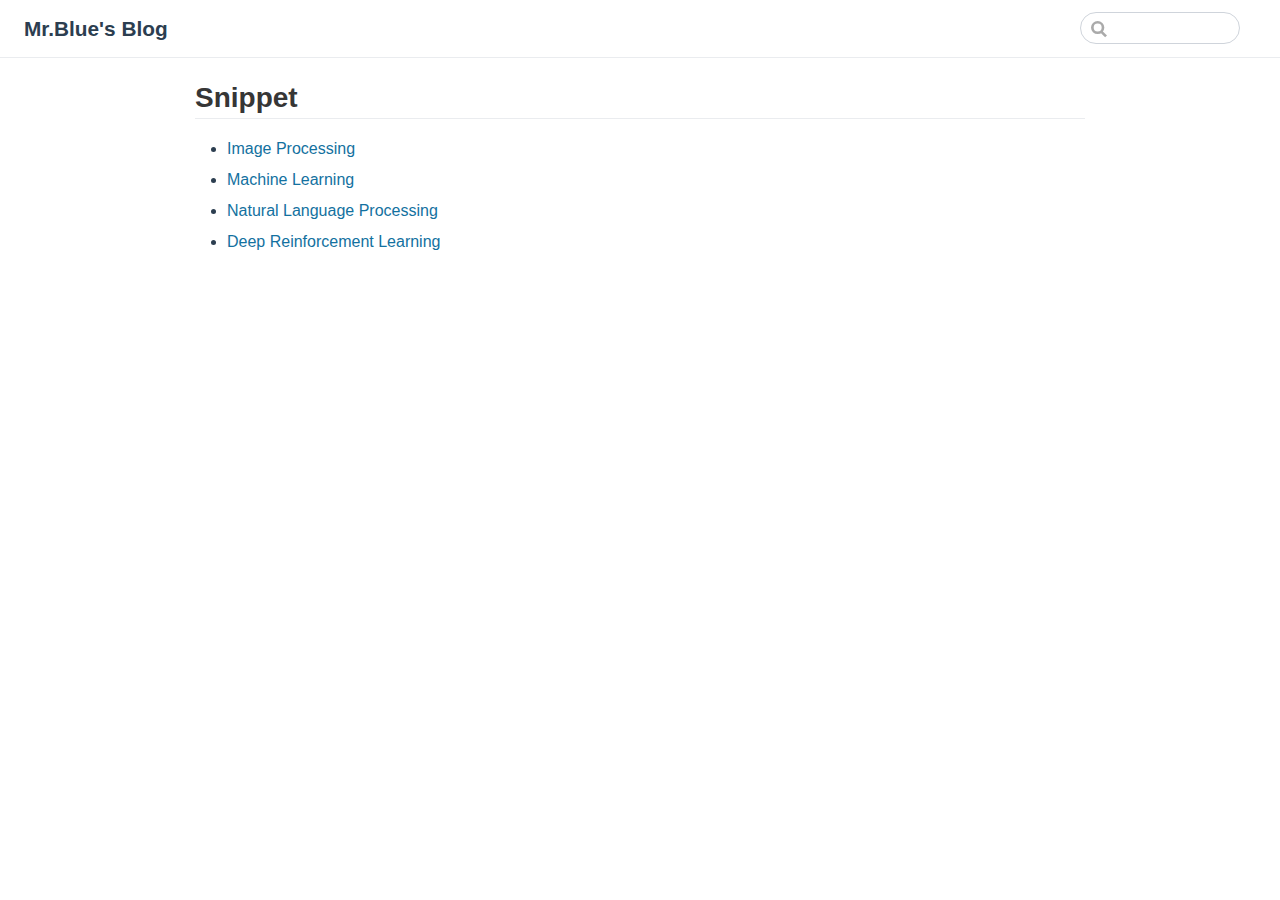
<file: index.html>
<!DOCTYPE html>
<html lang="en-US">
  <head>
    <meta charset="utf-8">
    <meta name="viewport" content="width=device-width,initial-scale=1">
    <title>Snippet | Mr.Blue&#39;s Blog</title>
    <meta name="description" content="">
    <link rel="icon" href="/imgs/shuttlecock-transparent-small.png">
  <link rel="stylesheet" href="/css/bulma.min.css">
  <link rel="stylesheet" href="/css/bulma-tooltip.min.css">
  <link rel="stylesheet" href="/css/all.min.css">
    
    <link rel="preload" href="/assets/css/0.styles.23de054f.css" as="style"><link rel="preload" href="/assets/js/app.a2c07091.js" as="script"><link rel="preload" href="/assets/js/6.e24aecb8.js" as="script"><link rel="preload" href="/assets/js/3.b489729a.js" as="script"><link rel="preload" href="/assets/js/12.03dafeed.js" as="script"><link rel="preload" href="/assets/js/5.fed832cf.js" as="script"><link rel="prefetch" href="/assets/js/1.43ff42cb.js"><link rel="prefetch" href="/assets/js/10.18336567.js"><link rel="prefetch" href="/assets/js/11.a8416b02.js"><link rel="prefetch" href="/assets/js/13.84ab3f64.js"><link rel="prefetch" href="/assets/js/14.e21c6438.js"><link rel="prefetch" href="/assets/js/15.1bbeb64e.js"><link rel="prefetch" href="/assets/js/16.b6d87622.js"><link rel="prefetch" href="/assets/js/17.6948b59d.js"><link rel="prefetch" href="/assets/js/18.f57196e5.js"><link rel="prefetch" href="/assets/js/4.c3fcf5b8.js"><link rel="prefetch" href="/assets/js/7.9ca6fbb3.js"><link rel="prefetch" href="/assets/js/8.684f3f9c.js"><link rel="prefetch" href="/assets/js/9.d1066070.js">
    <link rel="stylesheet" href="/assets/css/0.styles.23de054f.css">
  </head>
  <body>
    <div id="app" data-server-rendered="true"><div class="theme-container no-sidebar"><header class="navbar"><a href="/" class="home-link router-link-exact-active router-link-active"><!----> <span class="site-name">Mr.Blue's Blog</span></a> <div class="links"><div class="search-box"><input aria-label="Search" autocomplete="off" spellcheck="false" value=""> <!----></div> <!----></div></header> <main class="page"> <div class="content default"><h2 id="snippet"><a href="#snippet" aria-hidden="true" class="header-anchor">#</a> Snippet</h2> <div class="posts"><ul><!----><li class="post"><a href="/snippet/image/">
              Image Processing
          </a></li><li class="post"><a href="/snippet/ml-base/">
              Machine Learning
          </a></li><li class="post"><a href="/snippet/nlp/">
              Natural Language Processing
          </a></li><li class="post"><a href="/snippet/rl/">
              Deep Reinforcement Learning
          </a></li></ul></div></div> <footer class="page-edit"><!----> <!----></footer> <!----> </main></div><div class="global-ui"></div></div>
    <script src="/assets/js/app.a2c07091.js" defer></script><script src="/assets/js/6.e24aecb8.js" defer></script><script src="/assets/js/3.b489729a.js" defer></script><script src="/assets/js/12.03dafeed.js" defer></script><script src="/assets/js/5.fed832cf.js" defer></script>
  </body>
</html>
</file>
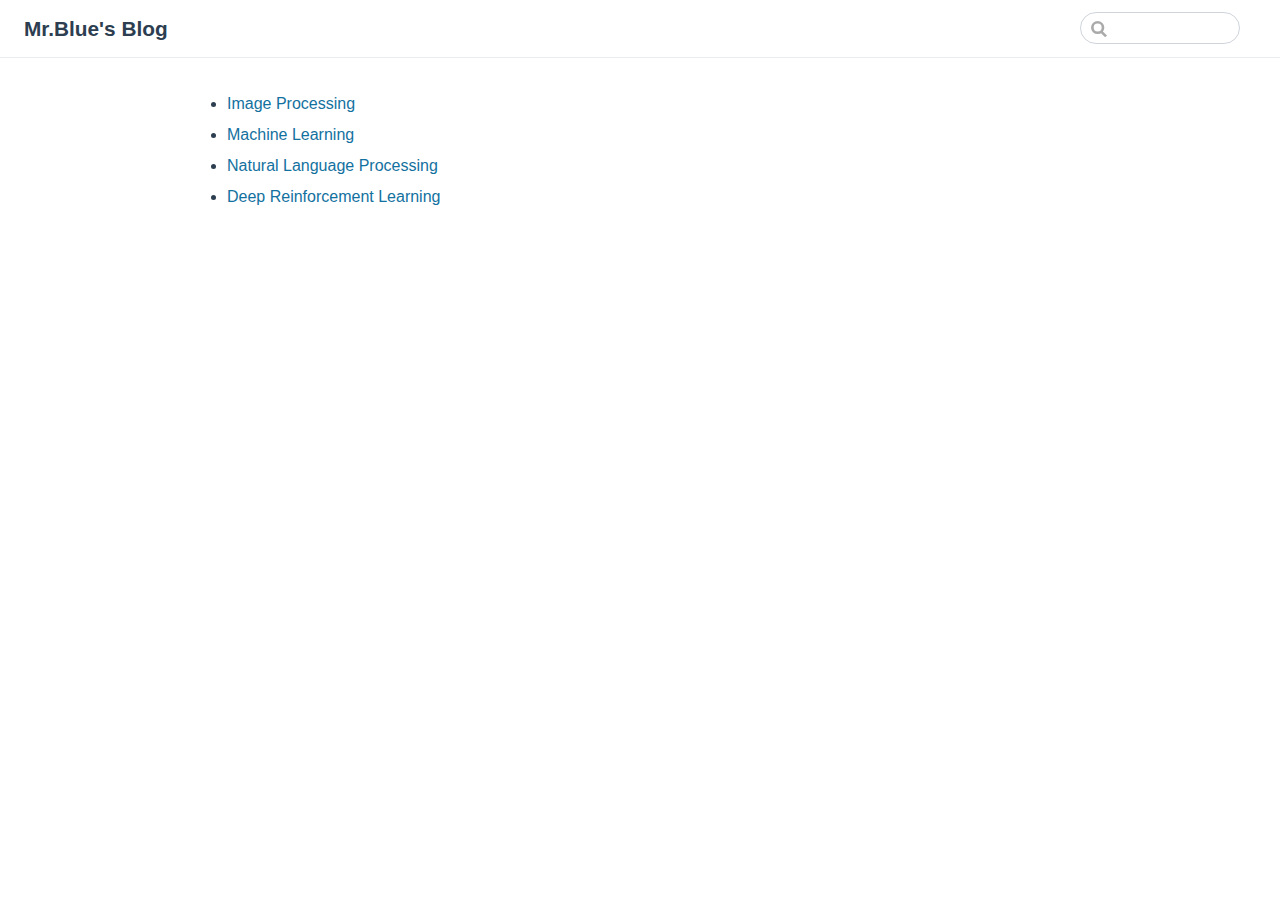
<file: snippet/index.html>
<!DOCTYPE html>
<html lang="en-US">
  <head>
    <meta charset="utf-8">
    <meta name="viewport" content="width=device-width,initial-scale=1">
    <title>Mr.Blue&#39;s Blog</title>
    <meta name="description" content="">
    <link rel="icon" href="/imgs/shuttlecock-transparent-small.png">
  <link rel="stylesheet" href="/css/bulma.min.css">
  <link rel="stylesheet" href="/css/bulma-tooltip.min.css">
  <link rel="stylesheet" href="/css/all.min.css">
    
    <link rel="preload" href="/assets/css/0.styles.23de054f.css" as="style"><link rel="preload" href="/assets/js/app.a2c07091.js" as="script"><link rel="preload" href="/assets/js/6.e24aecb8.js" as="script"><link rel="preload" href="/assets/js/3.b489729a.js" as="script"><link rel="preload" href="/assets/js/13.84ab3f64.js" as="script"><link rel="preload" href="/assets/js/5.fed832cf.js" as="script"><link rel="prefetch" href="/assets/js/1.43ff42cb.js"><link rel="prefetch" href="/assets/js/10.18336567.js"><link rel="prefetch" href="/assets/js/11.a8416b02.js"><link rel="prefetch" href="/assets/js/12.03dafeed.js"><link rel="prefetch" href="/assets/js/14.e21c6438.js"><link rel="prefetch" href="/assets/js/15.1bbeb64e.js"><link rel="prefetch" href="/assets/js/16.b6d87622.js"><link rel="prefetch" href="/assets/js/17.6948b59d.js"><link rel="prefetch" href="/assets/js/18.f57196e5.js"><link rel="prefetch" href="/assets/js/4.c3fcf5b8.js"><link rel="prefetch" href="/assets/js/7.9ca6fbb3.js"><link rel="prefetch" href="/assets/js/8.684f3f9c.js"><link rel="prefetch" href="/assets/js/9.d1066070.js">
    <link rel="stylesheet" href="/assets/css/0.styles.23de054f.css">
  </head>
  <body>
    <div id="app" data-server-rendered="true"><div class="theme-container no-sidebar"><header class="navbar"><a href="/" class="home-link router-link-active"><!----> <span class="site-name">Mr.Blue's Blog</span></a> <div class="links"><div class="search-box"><input aria-label="Search" autocomplete="off" spellcheck="false" value=""> <!----></div> <!----></div></header> <main class="page"> <div class="content default"><div class="posts"><ul><!----><li class="post"><a href="/snippet/image/">
              Image Processing
          </a></li><li class="post"><a href="/snippet/ml-base/">
              Machine Learning
          </a></li><li class="post"><a href="/snippet/nlp/">
              Natural Language Processing
          </a></li><li class="post"><a href="/snippet/rl/">
              Deep Reinforcement Learning
          </a></li></ul></div></div> <footer class="page-edit"><!----> <!----></footer> <!----> </main></div><div class="global-ui"></div></div>
    <script src="/assets/js/app.a2c07091.js" defer></script><script src="/assets/js/6.e24aecb8.js" defer></script><script src="/assets/js/3.b489729a.js" defer></script><script src="/assets/js/13.84ab3f64.js" defer></script><script src="/assets/js/5.fed832cf.js" defer></script>
  </body>
</html>
</file>
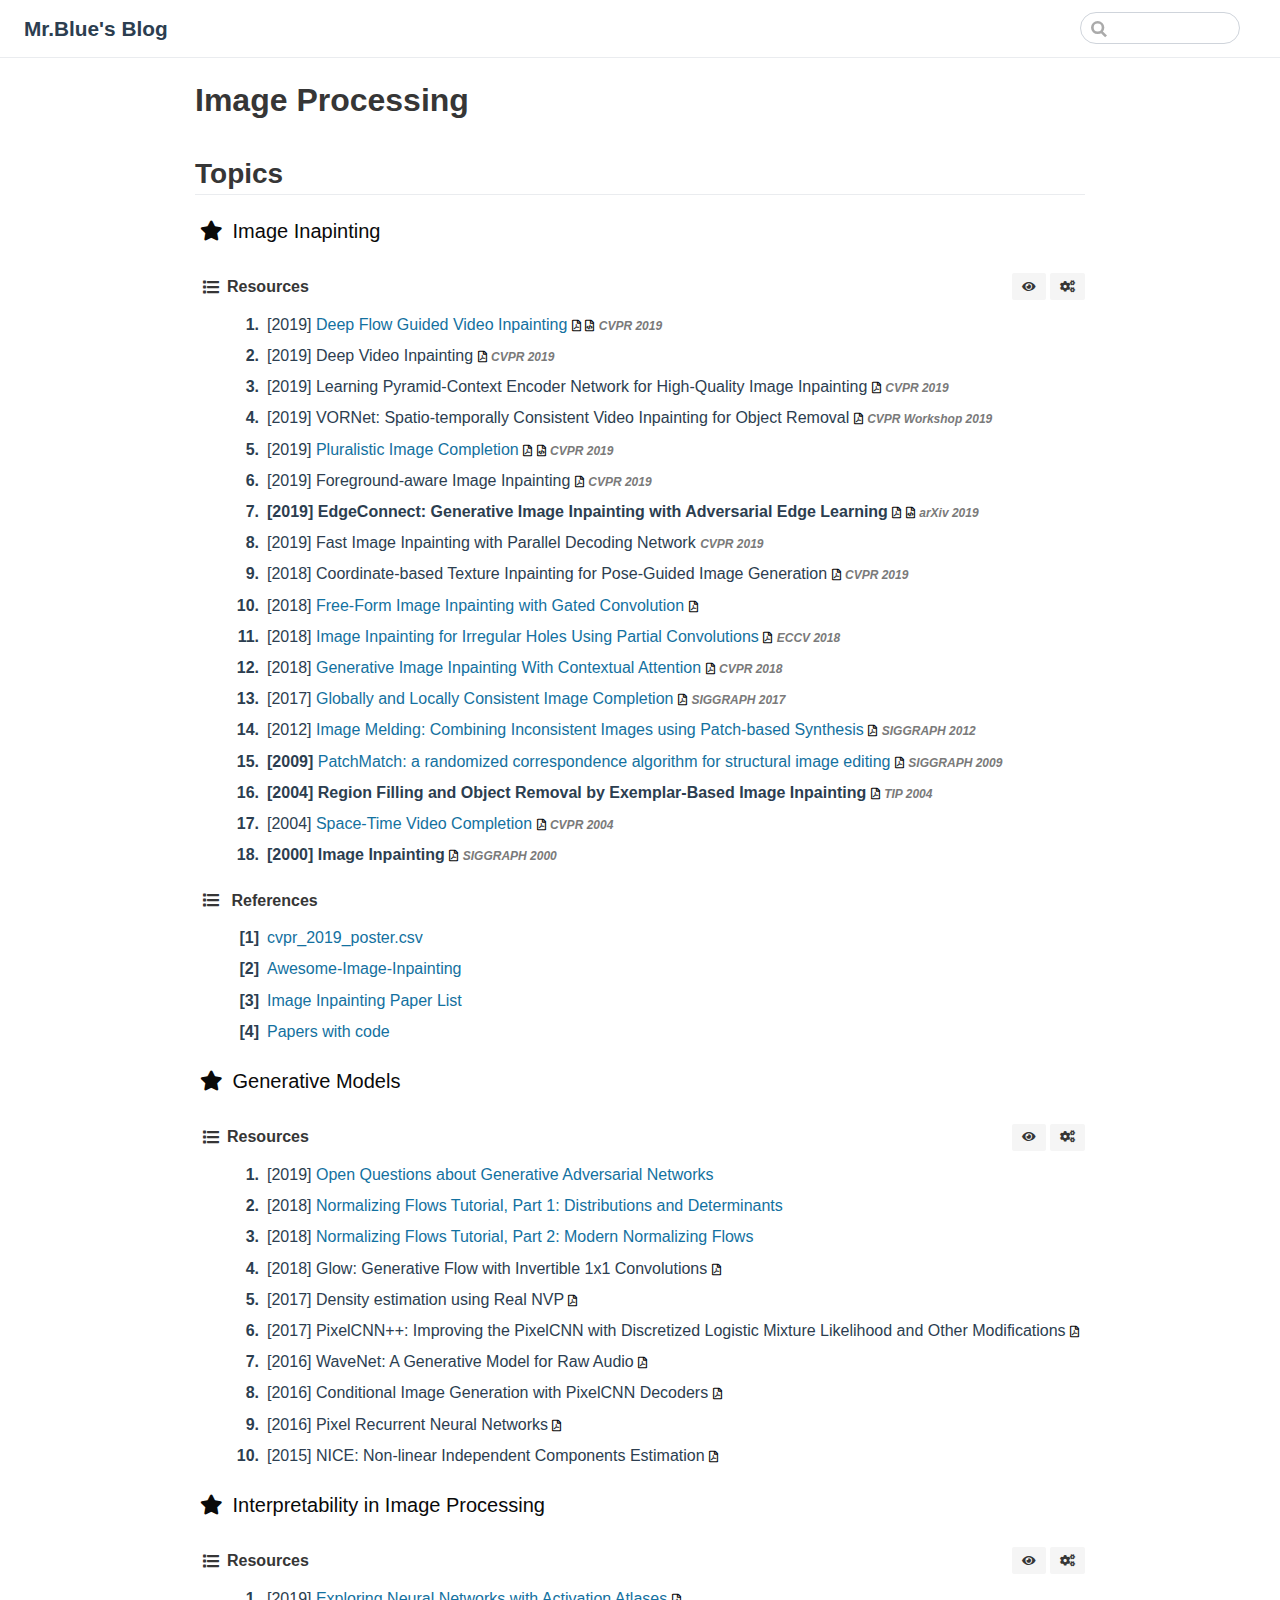
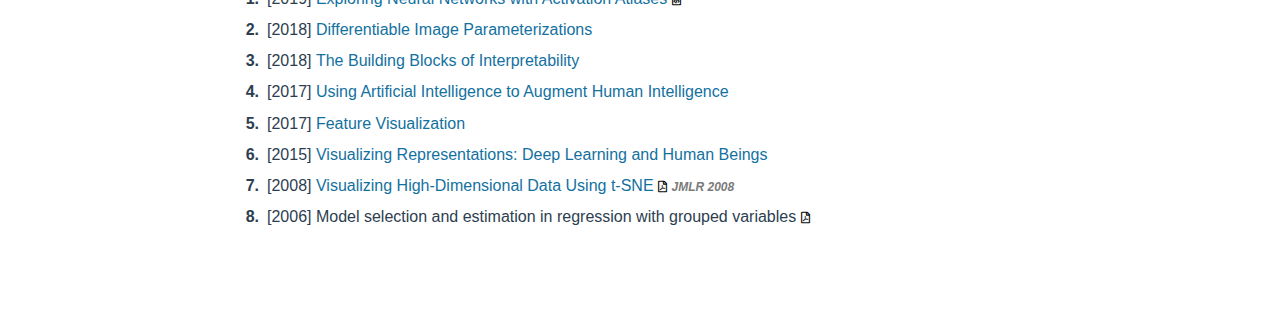
<file: snippet/image/index.html>
<!DOCTYPE html>
<html lang="en-US">
  <head>
    <meta charset="utf-8">
    <meta name="viewport" content="width=device-width,initial-scale=1">
    <title>Image Processing | Mr.Blue&#39;s Blog</title>
    <meta name="description" content="">
    <link rel="icon" href="/imgs/shuttlecock-transparent-small.png">
  <link rel="stylesheet" href="/css/bulma.min.css">
  <link rel="stylesheet" href="/css/bulma-tooltip.min.css">
  <link rel="stylesheet" href="/css/all.min.css">
    
    <link rel="preload" href="/assets/css/0.styles.23de054f.css" as="style"><link rel="preload" href="/assets/js/app.a2c07091.js" as="script"><link rel="preload" href="/assets/js/6.e24aecb8.js" as="script"><link rel="preload" href="/assets/js/3.b489729a.js" as="script"><link rel="preload" href="/assets/js/14.e21c6438.js" as="script"><link rel="preload" href="/assets/js/4.c3fcf5b8.js" as="script"><link rel="prefetch" href="/assets/js/1.43ff42cb.js"><link rel="prefetch" href="/assets/js/10.18336567.js"><link rel="prefetch" href="/assets/js/11.a8416b02.js"><link rel="prefetch" href="/assets/js/12.03dafeed.js"><link rel="prefetch" href="/assets/js/13.84ab3f64.js"><link rel="prefetch" href="/assets/js/15.1bbeb64e.js"><link rel="prefetch" href="/assets/js/16.b6d87622.js"><link rel="prefetch" href="/assets/js/17.6948b59d.js"><link rel="prefetch" href="/assets/js/18.f57196e5.js"><link rel="prefetch" href="/assets/js/5.fed832cf.js"><link rel="prefetch" href="/assets/js/7.9ca6fbb3.js"><link rel="prefetch" href="/assets/js/8.684f3f9c.js"><link rel="prefetch" href="/assets/js/9.d1066070.js">
    <link rel="stylesheet" href="/assets/css/0.styles.23de054f.css">
  </head>
  <body>
    <div id="app" data-server-rendered="true"><div class="theme-container no-sidebar"><header class="navbar"><a href="/" class="home-link router-link-active"><!----> <span class="site-name">Mr.Blue's Blog</span></a> <div class="links"><div class="search-box"><input aria-label="Search" autocomplete="off" spellcheck="false" value=""> <!----></div> <!----></div></header> <main class="page"> <div class="content default"><h1 id="image-processing"><a href="#image-processing" aria-hidden="true" class="header-anchor">#</a> Image Processing</h1> <h2 id="topics"><a href="#topics" aria-hidden="true" class="header-anchor">#</a> Topics</h2> <div id="" class="papers" data-v-2c0c99fa><div class="topic_head title is-5" data-v-2c0c99fa><a href="#" class="has-text-black" data-v-2c0c99fa><span class="icon is-medium" data-v-2c0c99fa><i class="fas fa-star" data-v-2c0c99fa></i></span> <span data-v-2c0c99fa>
          
        </span></a></div> <div data-v-2c0c99fa><!----> <div class="field is-grouped is-grouped-multiline" data-v-2c0c99fa></div> <div class="level title-gap" data-v-2c0c99fa><div class="level-left title is-6" style="margin-bottom:0;" data-v-2c0c99fa><span class="icon is-medium" data-v-2c0c99fa><i class="fas fa-list" data-v-2c0c99fa></i></span> <span data-v-2c0c99fa>Resources</span></div> <div class="level-right" data-v-2c0c99fa><span data-v-2c0c99fa><span class="button is-light is-small" data-v-2c0c99fa><span data-v-2c0c99fa><i class="fas fa-eye" data-v-2c0c99fa></i></span></span> <a href="/yaml/papers/inpaint.yaml" target="_blank" class="button is-small is-light btn-link" data-v-2c0c99fa><i class="fas fa-cogs" data-v-2c0c99fa></i></a></span></div></div> <ol data-v-2c0c99fa></ol> <!----> <!----></div></div> <div id="" class="papers" data-v-2c0c99fa><div class="topic_head title is-5" data-v-2c0c99fa><a href="#" class="has-text-black" data-v-2c0c99fa><span class="icon is-medium" data-v-2c0c99fa><i class="fas fa-star" data-v-2c0c99fa></i></span> <span data-v-2c0c99fa>
          
        </span></a></div> <div data-v-2c0c99fa><!----> <div class="field is-grouped is-grouped-multiline" data-v-2c0c99fa></div> <div class="level title-gap" data-v-2c0c99fa><div class="level-left title is-6" style="margin-bottom:0;" data-v-2c0c99fa><span class="icon is-medium" data-v-2c0c99fa><i class="fas fa-list" data-v-2c0c99fa></i></span> <span data-v-2c0c99fa>Resources</span></div> <div class="level-right" data-v-2c0c99fa><span data-v-2c0c99fa><span class="button is-light is-small" data-v-2c0c99fa><span data-v-2c0c99fa><i class="fas fa-eye" data-v-2c0c99fa></i></span></span> <a href="/yaml/papers/generative.yaml" target="_blank" class="button is-small is-light btn-link" data-v-2c0c99fa><i class="fas fa-cogs" data-v-2c0c99fa></i></a></span></div></div> <ol data-v-2c0c99fa></ol> <!----> <!----></div></div> <div id="" class="papers" data-v-2c0c99fa><div class="topic_head title is-5" data-v-2c0c99fa><a href="#" class="has-text-black" data-v-2c0c99fa><span class="icon is-medium" data-v-2c0c99fa><i class="fas fa-star" data-v-2c0c99fa></i></span> <span data-v-2c0c99fa>
          
        </span></a></div> <div data-v-2c0c99fa><!----> <div class="field is-grouped is-grouped-multiline" data-v-2c0c99fa></div> <div class="level title-gap" data-v-2c0c99fa><div class="level-left title is-6" style="margin-bottom:0;" data-v-2c0c99fa><span class="icon is-medium" data-v-2c0c99fa><i class="fas fa-list" data-v-2c0c99fa></i></span> <span data-v-2c0c99fa>Resources</span></div> <div class="level-right" data-v-2c0c99fa><span data-v-2c0c99fa><span class="button is-light is-small" data-v-2c0c99fa><span data-v-2c0c99fa><i class="fas fa-eye" data-v-2c0c99fa></i></span></span> <a href="/yaml/papers/interpret_image.yaml" target="_blank" class="button is-small is-light btn-link" data-v-2c0c99fa><i class="fas fa-cogs" data-v-2c0c99fa></i></a></span></div></div> <ol data-v-2c0c99fa></ol> <!----> <!----></div></div></div> <footer class="page-edit"><!----> <!----></footer> <!----> </main></div><div class="global-ui"></div></div>
    <script src="/assets/js/app.a2c07091.js" defer></script><script src="/assets/js/6.e24aecb8.js" defer></script><script src="/assets/js/3.b489729a.js" defer></script><script src="/assets/js/14.e21c6438.js" defer></script><script src="/assets/js/4.c3fcf5b8.js" defer></script>
  </body>
</html>
</file>
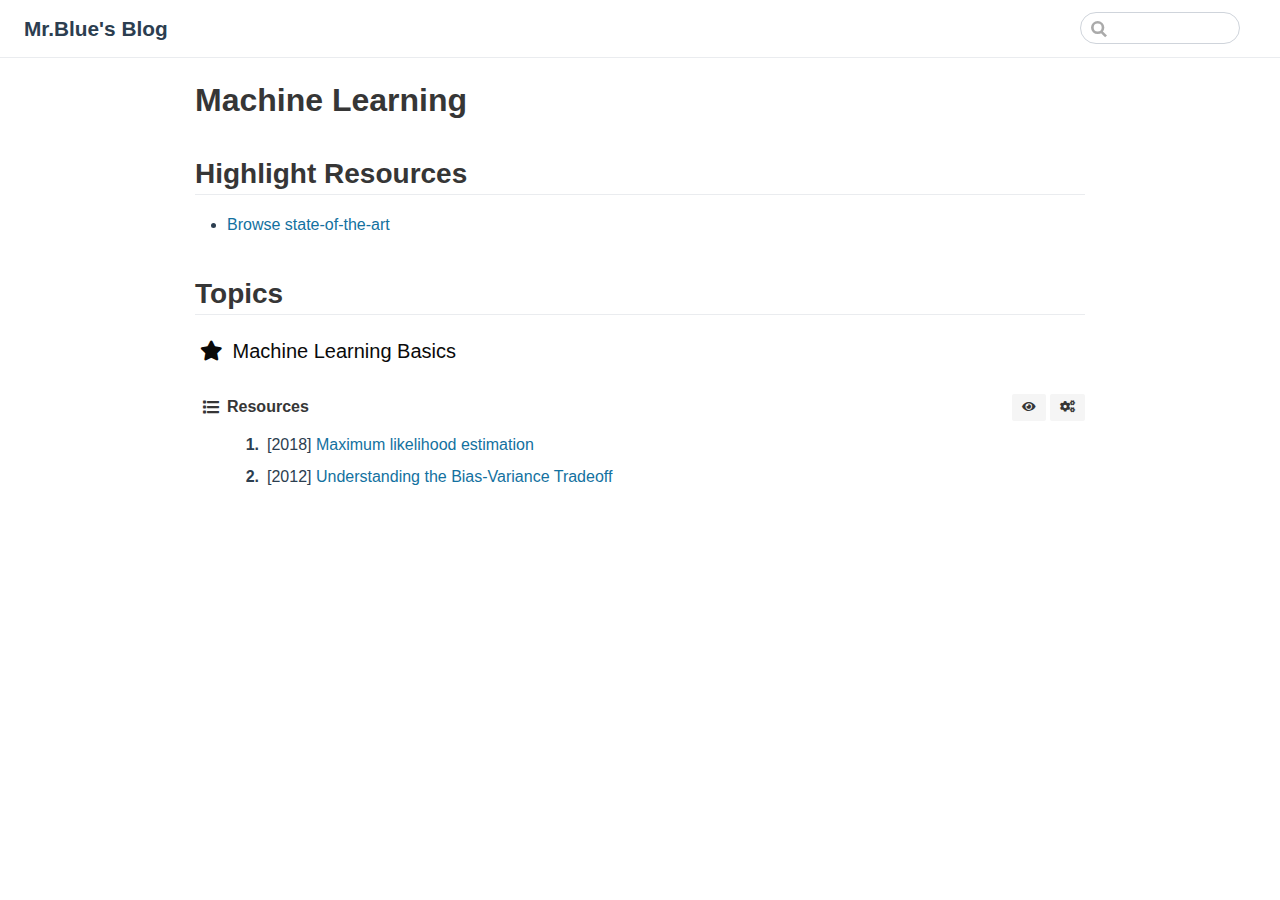
<file: snippet/ml-base/index.html>
<!DOCTYPE html>
<html lang="en-US">
  <head>
    <meta charset="utf-8">
    <meta name="viewport" content="width=device-width,initial-scale=1">
    <title>Machine Learning | Mr.Blue&#39;s Blog</title>
    <meta name="description" content="">
    <link rel="icon" href="/imgs/shuttlecock-transparent-small.png">
  <link rel="stylesheet" href="/css/bulma.min.css">
  <link rel="stylesheet" href="/css/bulma-tooltip.min.css">
  <link rel="stylesheet" href="/css/all.min.css">
    
    <link rel="preload" href="/assets/css/0.styles.23de054f.css" as="style"><link rel="preload" href="/assets/js/app.a2c07091.js" as="script"><link rel="preload" href="/assets/js/6.e24aecb8.js" as="script"><link rel="preload" href="/assets/js/3.b489729a.js" as="script"><link rel="preload" href="/assets/js/15.1bbeb64e.js" as="script"><link rel="preload" href="/assets/js/4.c3fcf5b8.js" as="script"><link rel="prefetch" href="/assets/js/1.43ff42cb.js"><link rel="prefetch" href="/assets/js/10.18336567.js"><link rel="prefetch" href="/assets/js/11.a8416b02.js"><link rel="prefetch" href="/assets/js/12.03dafeed.js"><link rel="prefetch" href="/assets/js/13.84ab3f64.js"><link rel="prefetch" href="/assets/js/14.e21c6438.js"><link rel="prefetch" href="/assets/js/16.b6d87622.js"><link rel="prefetch" href="/assets/js/17.6948b59d.js"><link rel="prefetch" href="/assets/js/18.f57196e5.js"><link rel="prefetch" href="/assets/js/5.fed832cf.js"><link rel="prefetch" href="/assets/js/7.9ca6fbb3.js"><link rel="prefetch" href="/assets/js/8.684f3f9c.js"><link rel="prefetch" href="/assets/js/9.d1066070.js">
    <link rel="stylesheet" href="/assets/css/0.styles.23de054f.css">
  </head>
  <body>
    <div id="app" data-server-rendered="true"><div class="theme-container no-sidebar"><header class="navbar"><a href="/" class="home-link router-link-active"><!----> <span class="site-name">Mr.Blue's Blog</span></a> <div class="links"><div class="search-box"><input aria-label="Search" autocomplete="off" spellcheck="false" value=""> <!----></div> <!----></div></header> <main class="page"> <div class="content default"><h1 id="machine-learning"><a href="#machine-learning" aria-hidden="true" class="header-anchor">#</a> Machine Learning</h1> <h2 id="highlight-resources"><a href="#highlight-resources" aria-hidden="true" class="header-anchor">#</a> Highlight Resources</h2> <ul><li><a href="https://paperswithcode.com/sota" target="_blank" rel="noopener noreferrer">Browse state-of-the-art<svg xmlns="http://www.w3.org/2000/svg" aria-hidden="true" x="0px" y="0px" viewBox="0 0 100 100" width="15" height="15" class="icon outbound"><path fill="currentColor" d="M18.8,85.1h56l0,0c2.2,0,4-1.8,4-4v-32h-8v28h-48v-48h28v-8h-32l0,0c-2.2,0-4,1.8-4,4v56C14.8,83.3,16.6,85.1,18.8,85.1z"></path> <polygon fill="currentColor" points="45.7,48.7 51.3,54.3 77.2,28.5 77.2,37.2 85.2,37.2 85.2,14.9 62.8,14.9 62.8,22.9 71.5,22.9"></polygon></svg></a></li></ul> <h2 id="topics"><a href="#topics" aria-hidden="true" class="header-anchor">#</a> Topics</h2> <div id="" class="papers" data-v-2c0c99fa><div class="topic_head title is-5" data-v-2c0c99fa><a href="#" class="has-text-black" data-v-2c0c99fa><span class="icon is-medium" data-v-2c0c99fa><i class="fas fa-star" data-v-2c0c99fa></i></span> <span data-v-2c0c99fa>
          
        </span></a></div> <div data-v-2c0c99fa><!----> <div class="field is-grouped is-grouped-multiline" data-v-2c0c99fa></div> <div class="level title-gap" data-v-2c0c99fa><div class="level-left title is-6" style="margin-bottom:0;" data-v-2c0c99fa><span class="icon is-medium" data-v-2c0c99fa><i class="fas fa-list" data-v-2c0c99fa></i></span> <span data-v-2c0c99fa>Resources</span></div> <div class="level-right" data-v-2c0c99fa><span data-v-2c0c99fa><span class="button is-light is-small" data-v-2c0c99fa><span data-v-2c0c99fa><i class="fas fa-eye" data-v-2c0c99fa></i></span></span> <a href="/yaml/papers/ml_base.yaml" target="_blank" class="button is-small is-light btn-link" data-v-2c0c99fa><i class="fas fa-cogs" data-v-2c0c99fa></i></a></span></div></div> <ol data-v-2c0c99fa></ol> <!----> <!----></div></div></div> <footer class="page-edit"><!----> <!----></footer> <!----> </main></div><div class="global-ui"></div></div>
    <script src="/assets/js/app.a2c07091.js" defer></script><script src="/assets/js/6.e24aecb8.js" defer></script><script src="/assets/js/3.b489729a.js" defer></script><script src="/assets/js/15.1bbeb64e.js" defer></script><script src="/assets/js/4.c3fcf5b8.js" defer></script>
  </body>
</html>
</file>
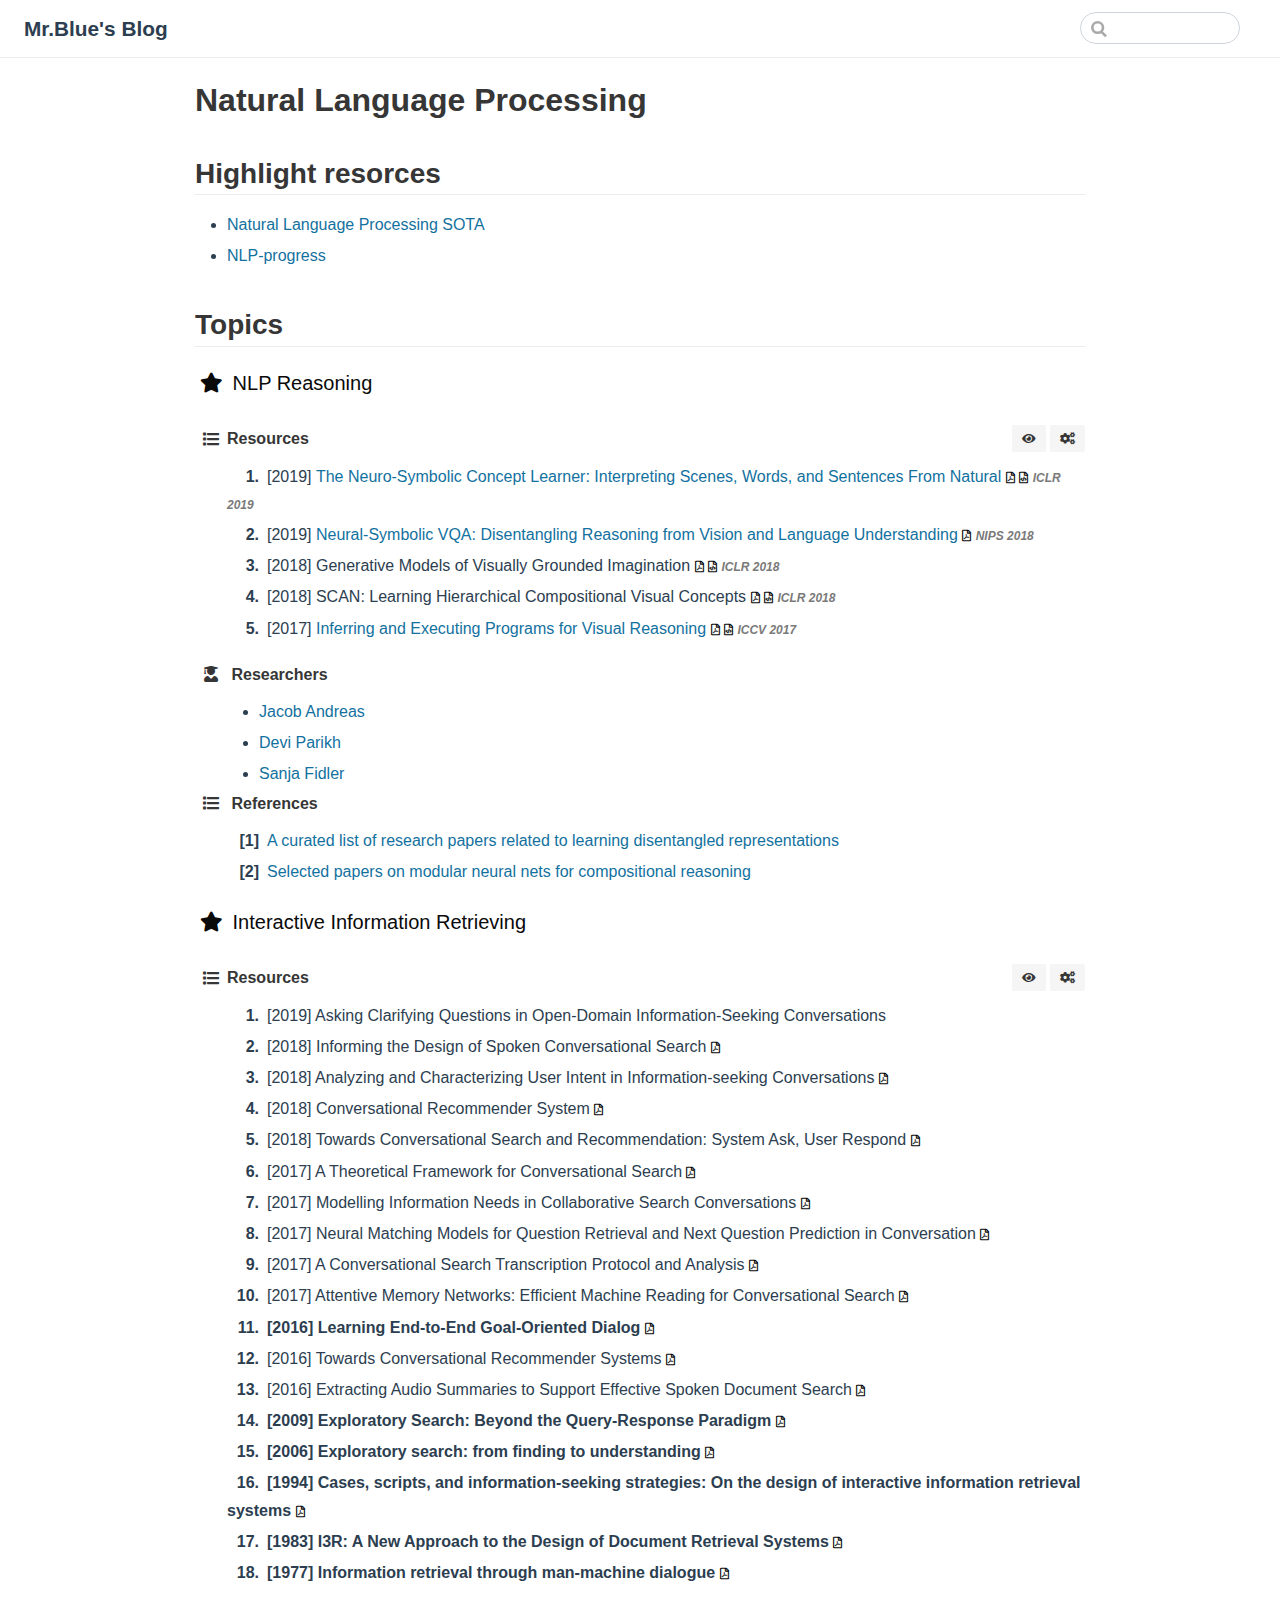
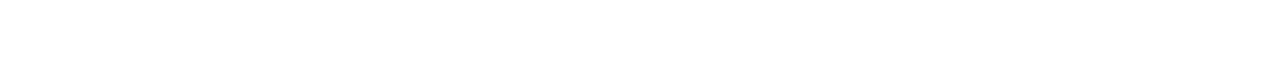
<file: snippet/nlp/index.html>
<!DOCTYPE html>
<html lang="en-US">
  <head>
    <meta charset="utf-8">
    <meta name="viewport" content="width=device-width,initial-scale=1">
    <title>Natural Language Processing | Mr.Blue&#39;s Blog</title>
    <meta name="description" content="">
    <link rel="icon" href="/imgs/shuttlecock-transparent-small.png">
  <link rel="stylesheet" href="/css/bulma.min.css">
  <link rel="stylesheet" href="/css/bulma-tooltip.min.css">
  <link rel="stylesheet" href="/css/all.min.css">
    
    <link rel="preload" href="/assets/css/0.styles.23de054f.css" as="style"><link rel="preload" href="/assets/js/app.a2c07091.js" as="script"><link rel="preload" href="/assets/js/6.e24aecb8.js" as="script"><link rel="preload" href="/assets/js/3.b489729a.js" as="script"><link rel="preload" href="/assets/js/16.b6d87622.js" as="script"><link rel="preload" href="/assets/js/4.c3fcf5b8.js" as="script"><link rel="prefetch" href="/assets/js/1.43ff42cb.js"><link rel="prefetch" href="/assets/js/10.18336567.js"><link rel="prefetch" href="/assets/js/11.a8416b02.js"><link rel="prefetch" href="/assets/js/12.03dafeed.js"><link rel="prefetch" href="/assets/js/13.84ab3f64.js"><link rel="prefetch" href="/assets/js/14.e21c6438.js"><link rel="prefetch" href="/assets/js/15.1bbeb64e.js"><link rel="prefetch" href="/assets/js/17.6948b59d.js"><link rel="prefetch" href="/assets/js/18.f57196e5.js"><link rel="prefetch" href="/assets/js/5.fed832cf.js"><link rel="prefetch" href="/assets/js/7.9ca6fbb3.js"><link rel="prefetch" href="/assets/js/8.684f3f9c.js"><link rel="prefetch" href="/assets/js/9.d1066070.js">
    <link rel="stylesheet" href="/assets/css/0.styles.23de054f.css">
  </head>
  <body>
    <div id="app" data-server-rendered="true"><div class="theme-container no-sidebar"><header class="navbar"><a href="/" class="home-link router-link-active"><!----> <span class="site-name">Mr.Blue's Blog</span></a> <div class="links"><div class="search-box"><input aria-label="Search" autocomplete="off" spellcheck="false" value=""> <!----></div> <!----></div></header> <main class="page"> <div class="content default"><h1 id="natural-language-processing"><a href="#natural-language-processing" aria-hidden="true" class="header-anchor">#</a> Natural Language Processing</h1> <h2 id="highlight-resorces"><a href="#highlight-resorces" aria-hidden="true" class="header-anchor">#</a> Highlight resorces</h2> <ul><li><a href="https://paperswithcode.com/area/natural-language-processing" target="_blank" rel="noopener noreferrer">Natural Language Processing SOTA<svg xmlns="http://www.w3.org/2000/svg" aria-hidden="true" x="0px" y="0px" viewBox="0 0 100 100" width="15" height="15" class="icon outbound"><path fill="currentColor" d="M18.8,85.1h56l0,0c2.2,0,4-1.8,4-4v-32h-8v28h-48v-48h28v-8h-32l0,0c-2.2,0-4,1.8-4,4v56C14.8,83.3,16.6,85.1,18.8,85.1z"></path> <polygon fill="currentColor" points="45.7,48.7 51.3,54.3 77.2,28.5 77.2,37.2 85.2,37.2 85.2,14.9 62.8,14.9 62.8,22.9 71.5,22.9"></polygon></svg></a></li> <li><a href="https://nlpprogress.com/" target="_blank" rel="noopener noreferrer">NLP-progress<svg xmlns="http://www.w3.org/2000/svg" aria-hidden="true" x="0px" y="0px" viewBox="0 0 100 100" width="15" height="15" class="icon outbound"><path fill="currentColor" d="M18.8,85.1h56l0,0c2.2,0,4-1.8,4-4v-32h-8v28h-48v-48h28v-8h-32l0,0c-2.2,0-4,1.8-4,4v56C14.8,83.3,16.6,85.1,18.8,85.1z"></path> <polygon fill="currentColor" points="45.7,48.7 51.3,54.3 77.2,28.5 77.2,37.2 85.2,37.2 85.2,14.9 62.8,14.9 62.8,22.9 71.5,22.9"></polygon></svg></a></li></ul> <h2 id="topics"><a href="#topics" aria-hidden="true" class="header-anchor">#</a> Topics</h2> <div id="" class="papers" data-v-2c0c99fa><div class="topic_head title is-5" data-v-2c0c99fa><a href="#" class="has-text-black" data-v-2c0c99fa><span class="icon is-medium" data-v-2c0c99fa><i class="fas fa-star" data-v-2c0c99fa></i></span> <span data-v-2c0c99fa>
          
        </span></a></div> <div data-v-2c0c99fa><!----> <div class="field is-grouped is-grouped-multiline" data-v-2c0c99fa></div> <div class="level title-gap" data-v-2c0c99fa><div class="level-left title is-6" style="margin-bottom:0;" data-v-2c0c99fa><span class="icon is-medium" data-v-2c0c99fa><i class="fas fa-list" data-v-2c0c99fa></i></span> <span data-v-2c0c99fa>Resources</span></div> <div class="level-right" data-v-2c0c99fa><span data-v-2c0c99fa><span class="button is-light is-small" data-v-2c0c99fa><span data-v-2c0c99fa><i class="fas fa-eye" data-v-2c0c99fa></i></span></span> <a href="/yaml/papers/reasoning.yaml" target="_blank" class="button is-small is-light btn-link" data-v-2c0c99fa><i class="fas fa-cogs" data-v-2c0c99fa></i></a></span></div></div> <ol data-v-2c0c99fa></ol> <!----> <!----></div></div> <div id="" class="papers" data-v-2c0c99fa><div class="topic_head title is-5" data-v-2c0c99fa><a href="#" class="has-text-black" data-v-2c0c99fa><span class="icon is-medium" data-v-2c0c99fa><i class="fas fa-star" data-v-2c0c99fa></i></span> <span data-v-2c0c99fa>
          
        </span></a></div> <div data-v-2c0c99fa><!----> <div class="field is-grouped is-grouped-multiline" data-v-2c0c99fa></div> <div class="level title-gap" data-v-2c0c99fa><div class="level-left title is-6" style="margin-bottom:0;" data-v-2c0c99fa><span class="icon is-medium" data-v-2c0c99fa><i class="fas fa-list" data-v-2c0c99fa></i></span> <span data-v-2c0c99fa>Resources</span></div> <div class="level-right" data-v-2c0c99fa><span data-v-2c0c99fa><span class="button is-light is-small" data-v-2c0c99fa><span data-v-2c0c99fa><i class="fas fa-eye" data-v-2c0c99fa></i></span></span> <a href="/yaml/papers/interact_ir.yaml" target="_blank" class="button is-small is-light btn-link" data-v-2c0c99fa><i class="fas fa-cogs" data-v-2c0c99fa></i></a></span></div></div> <ol data-v-2c0c99fa></ol> <!----> <!----></div></div></div> <footer class="page-edit"><!----> <!----></footer> <!----> </main></div><div class="global-ui"></div></div>
    <script src="/assets/js/app.a2c07091.js" defer></script><script src="/assets/js/6.e24aecb8.js" defer></script><script src="/assets/js/3.b489729a.js" defer></script><script src="/assets/js/16.b6d87622.js" defer></script><script src="/assets/js/4.c3fcf5b8.js" defer></script>
  </body>
</html>
</file>
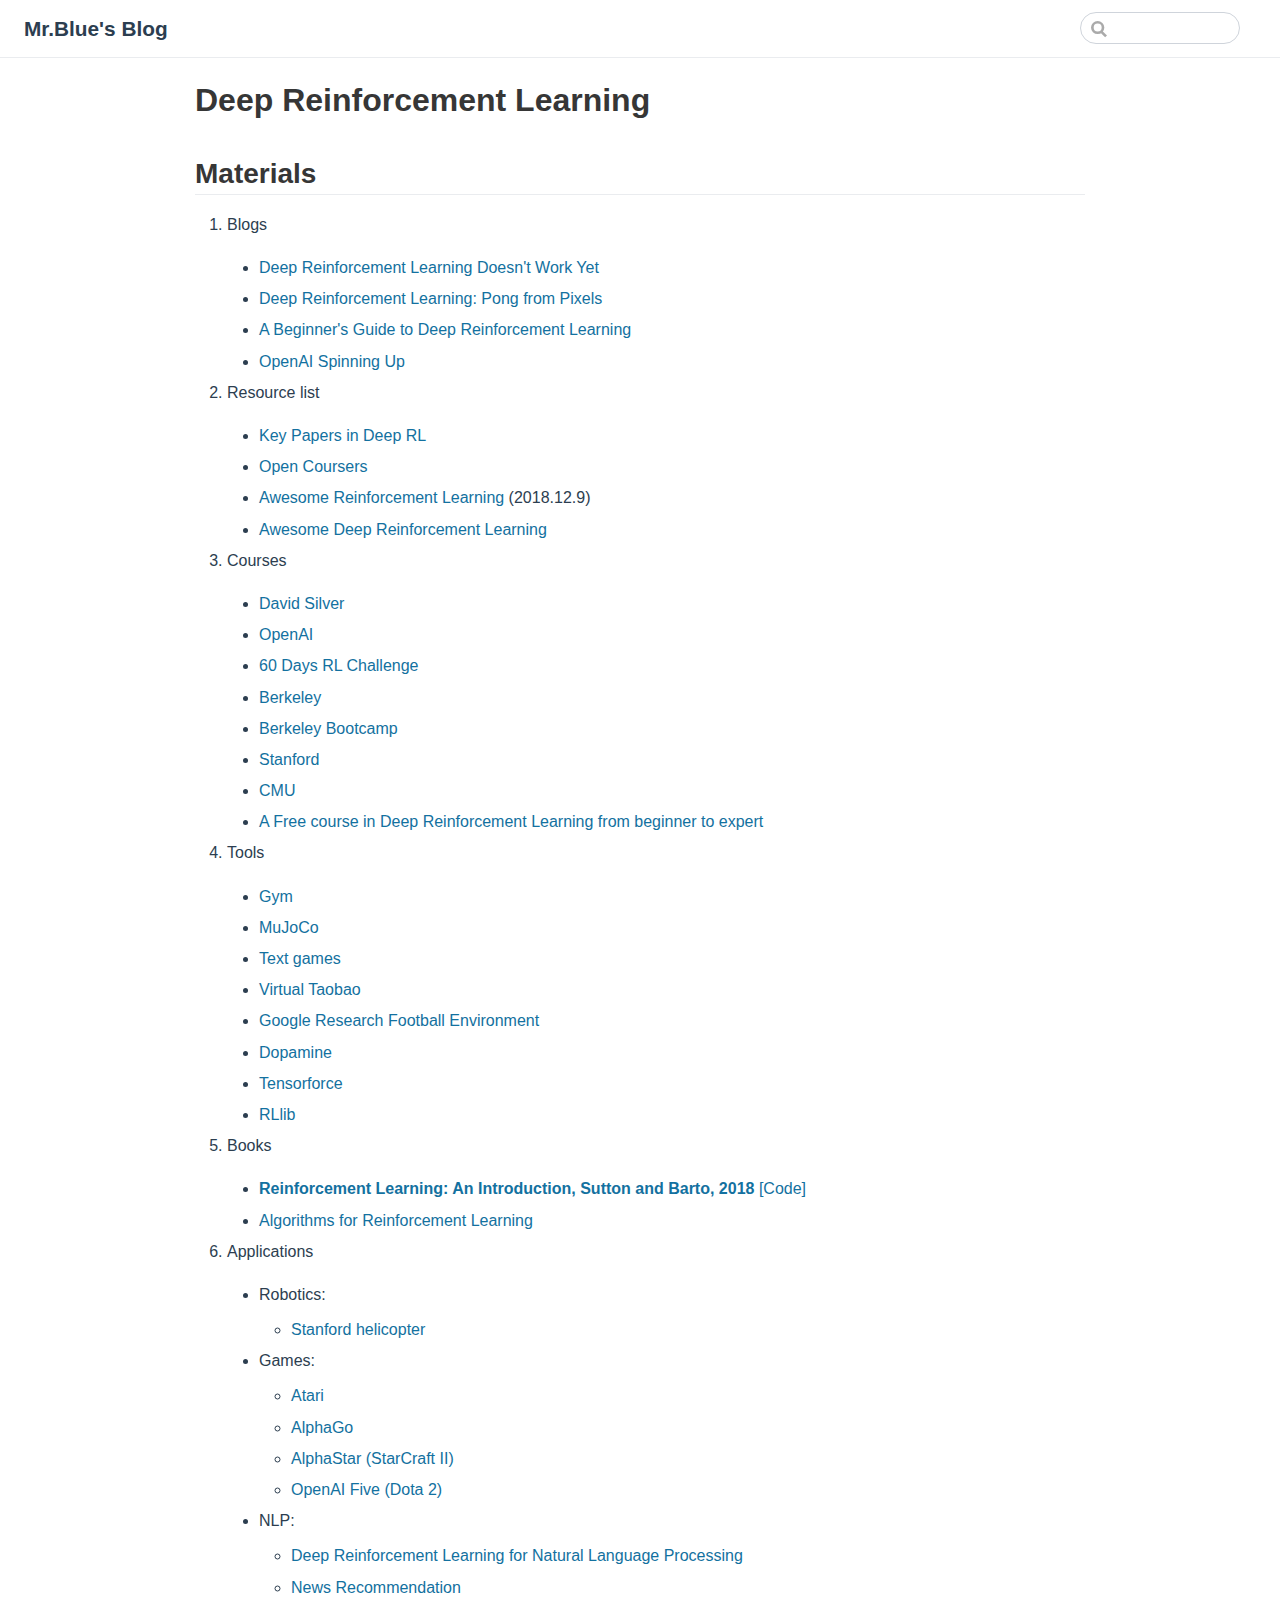
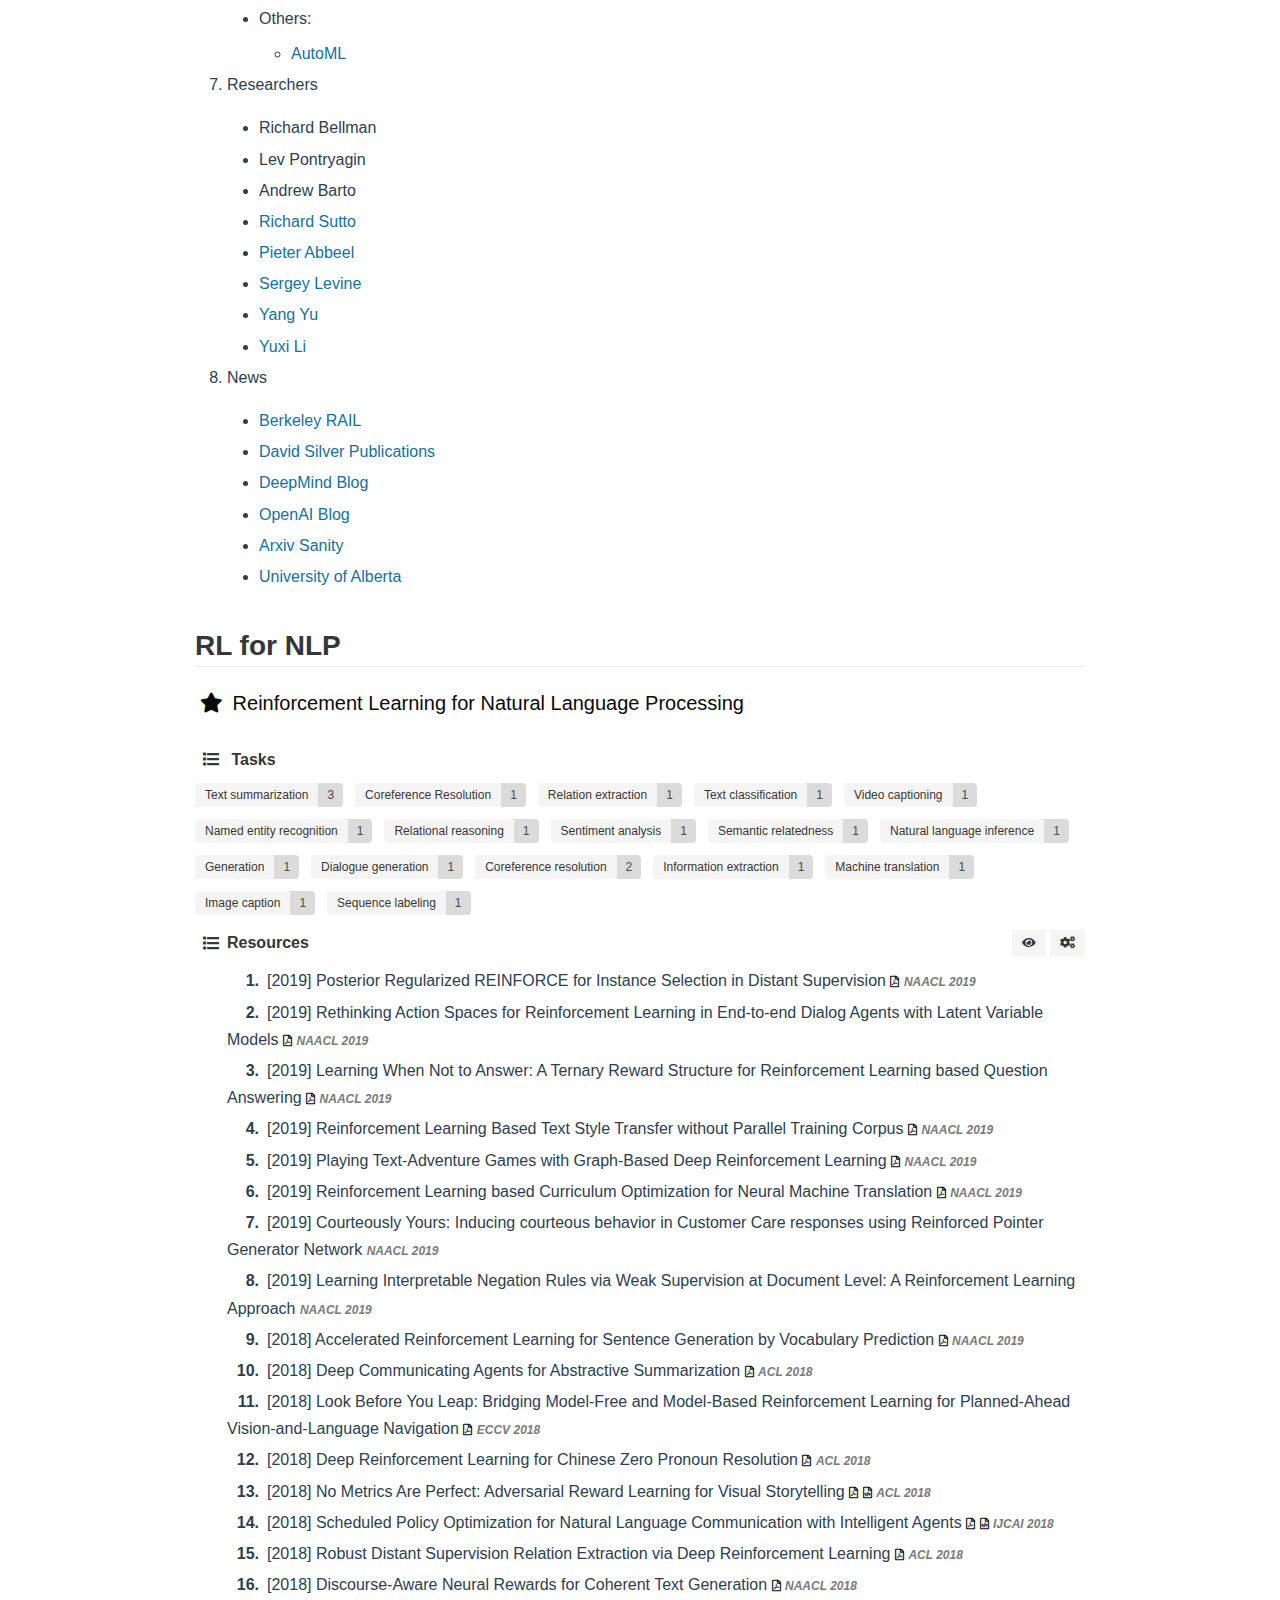
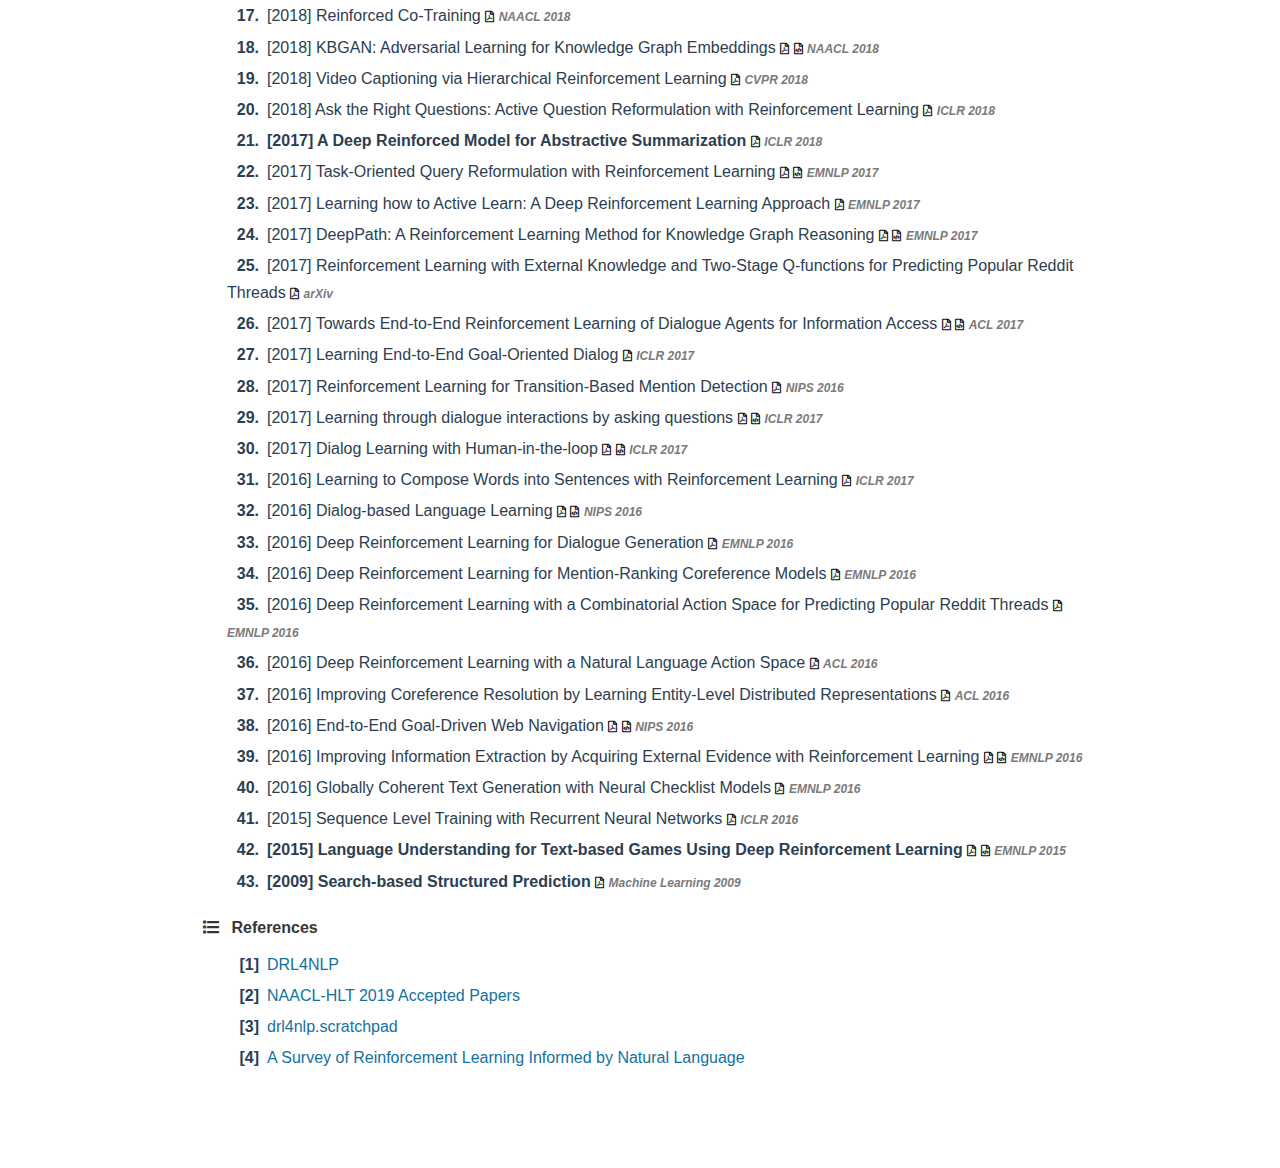
<file: snippet/rl/index.html>
<!DOCTYPE html>
<html lang="en-US">
  <head>
    <meta charset="utf-8">
    <meta name="viewport" content="width=device-width,initial-scale=1">
    <title>Deep Reinforcement Learning | Mr.Blue&#39;s Blog</title>
    <meta name="description" content="">
    <link rel="icon" href="/imgs/shuttlecock-transparent-small.png">
  <link rel="stylesheet" href="/css/bulma.min.css">
  <link rel="stylesheet" href="/css/bulma-tooltip.min.css">
  <link rel="stylesheet" href="/css/all.min.css">
    
    <link rel="preload" href="/assets/css/0.styles.23de054f.css" as="style"><link rel="preload" href="/assets/js/app.a2c07091.js" as="script"><link rel="preload" href="/assets/js/6.e24aecb8.js" as="script"><link rel="preload" href="/assets/js/3.b489729a.js" as="script"><link rel="preload" href="/assets/js/17.6948b59d.js" as="script"><link rel="preload" href="/assets/js/4.c3fcf5b8.js" as="script"><link rel="prefetch" href="/assets/js/1.43ff42cb.js"><link rel="prefetch" href="/assets/js/10.18336567.js"><link rel="prefetch" href="/assets/js/11.a8416b02.js"><link rel="prefetch" href="/assets/js/12.03dafeed.js"><link rel="prefetch" href="/assets/js/13.84ab3f64.js"><link rel="prefetch" href="/assets/js/14.e21c6438.js"><link rel="prefetch" href="/assets/js/15.1bbeb64e.js"><link rel="prefetch" href="/assets/js/16.b6d87622.js"><link rel="prefetch" href="/assets/js/18.f57196e5.js"><link rel="prefetch" href="/assets/js/5.fed832cf.js"><link rel="prefetch" href="/assets/js/7.9ca6fbb3.js"><link rel="prefetch" href="/assets/js/8.684f3f9c.js"><link rel="prefetch" href="/assets/js/9.d1066070.js">
    <link rel="stylesheet" href="/assets/css/0.styles.23de054f.css">
  </head>
  <body>
    <div id="app" data-server-rendered="true"><div class="theme-container no-sidebar"><header class="navbar"><a href="/" class="home-link router-link-active"><!----> <span class="site-name">Mr.Blue's Blog</span></a> <div class="links"><div class="search-box"><input aria-label="Search" autocomplete="off" spellcheck="false" value=""> <!----></div> <!----></div></header> <main class="page"> <div class="content default"><h1 id="deep-reinforcement-learning"><a href="#deep-reinforcement-learning" aria-hidden="true" class="header-anchor">#</a> Deep Reinforcement Learning</h1> <h2 id="materials"><a href="#materials" aria-hidden="true" class="header-anchor">#</a> Materials</h2> <ol><li>Blogs
<ul><li><a href="https://www.alexirpan.com/2018/02/14/rl-hard.html" target="_blank" rel="noopener noreferrer">Deep Reinforcement Learning Doesn't Work Yet<svg xmlns="http://www.w3.org/2000/svg" aria-hidden="true" x="0px" y="0px" viewBox="0 0 100 100" width="15" height="15" class="icon outbound"><path fill="currentColor" d="M18.8,85.1h56l0,0c2.2,0,4-1.8,4-4v-32h-8v28h-48v-48h28v-8h-32l0,0c-2.2,0-4,1.8-4,4v56C14.8,83.3,16.6,85.1,18.8,85.1z"></path> <polygon fill="currentColor" points="45.7,48.7 51.3,54.3 77.2,28.5 77.2,37.2 85.2,37.2 85.2,14.9 62.8,14.9 62.8,22.9 71.5,22.9"></polygon></svg></a></li> <li><a href="http://karpathy.github.io/2016/05/31/rl/" target="_blank" rel="noopener noreferrer">Deep Reinforcement Learning: Pong from Pixels<svg xmlns="http://www.w3.org/2000/svg" aria-hidden="true" x="0px" y="0px" viewBox="0 0 100 100" width="15" height="15" class="icon outbound"><path fill="currentColor" d="M18.8,85.1h56l0,0c2.2,0,4-1.8,4-4v-32h-8v28h-48v-48h28v-8h-32l0,0c-2.2,0-4,1.8-4,4v56C14.8,83.3,16.6,85.1,18.8,85.1z"></path> <polygon fill="currentColor" points="45.7,48.7 51.3,54.3 77.2,28.5 77.2,37.2 85.2,37.2 85.2,14.9 62.8,14.9 62.8,22.9 71.5,22.9"></polygon></svg></a></li> <li><a href="https://skymind.ai/wiki/deep-reinforcement-learning" target="_blank" rel="noopener noreferrer">A Beginner's Guide to Deep Reinforcement Learning<svg xmlns="http://www.w3.org/2000/svg" aria-hidden="true" x="0px" y="0px" viewBox="0 0 100 100" width="15" height="15" class="icon outbound"><path fill="currentColor" d="M18.8,85.1h56l0,0c2.2,0,4-1.8,4-4v-32h-8v28h-48v-48h28v-8h-32l0,0c-2.2,0-4,1.8-4,4v56C14.8,83.3,16.6,85.1,18.8,85.1z"></path> <polygon fill="currentColor" points="45.7,48.7 51.3,54.3 77.2,28.5 77.2,37.2 85.2,37.2 85.2,14.9 62.8,14.9 62.8,22.9 71.5,22.9"></polygon></svg></a></li> <li><a href="https://spinningup.openai.com/en/latest/spinningup/spinningup.html" target="_blank" rel="noopener noreferrer">OpenAI Spinning Up<svg xmlns="http://www.w3.org/2000/svg" aria-hidden="true" x="0px" y="0px" viewBox="0 0 100 100" width="15" height="15" class="icon outbound"><path fill="currentColor" d="M18.8,85.1h56l0,0c2.2,0,4-1.8,4-4v-32h-8v28h-48v-48h28v-8h-32l0,0c-2.2,0-4,1.8-4,4v56C14.8,83.3,16.6,85.1,18.8,85.1z"></path> <polygon fill="currentColor" points="45.7,48.7 51.3,54.3 77.2,28.5 77.2,37.2 85.2,37.2 85.2,14.9 62.8,14.9 62.8,22.9 71.5,22.9"></polygon></svg></a></li></ul></li> <li>Resource list
<ul><li><a href="https://spinningup.openai.com/en/latest/spinningup/keypapers.html" target="_blank" rel="noopener noreferrer">Key Papers in Deep RL<svg xmlns="http://www.w3.org/2000/svg" aria-hidden="true" x="0px" y="0px" viewBox="0 0 100 100" width="15" height="15" class="icon outbound"><path fill="currentColor" d="M18.8,85.1h56l0,0c2.2,0,4-1.8,4-4v-32h-8v28h-48v-48h28v-8h-32l0,0c-2.2,0-4,1.8-4,4v56C14.8,83.3,16.6,85.1,18.8,85.1z"></path> <polygon fill="currentColor" points="45.7,48.7 51.3,54.3 77.2,28.5 77.2,37.2 85.2,37.2 85.2,14.9 62.8,14.9 62.8,22.9 71.5,22.9"></polygon></svg></a></li> <li><a href="https://github.com/kmario23/deep-learning-drizzle#balloon-reinforcement-learning-hotsprings-video_game" target="_blank" rel="noopener noreferrer">Open Coursers<svg xmlns="http://www.w3.org/2000/svg" aria-hidden="true" x="0px" y="0px" viewBox="0 0 100 100" width="15" height="15" class="icon outbound"><path fill="currentColor" d="M18.8,85.1h56l0,0c2.2,0,4-1.8,4-4v-32h-8v28h-48v-48h28v-8h-32l0,0c-2.2,0-4,1.8-4,4v56C14.8,83.3,16.6,85.1,18.8,85.1z"></path> <polygon fill="currentColor" points="45.7,48.7 51.3,54.3 77.2,28.5 77.2,37.2 85.2,37.2 85.2,14.9 62.8,14.9 62.8,22.9 71.5,22.9"></polygon></svg></a></li> <li><a href="https://github.com/aikorea/awesome-rl" target="_blank" rel="noopener noreferrer">Awesome Reinforcement Learning<svg xmlns="http://www.w3.org/2000/svg" aria-hidden="true" x="0px" y="0px" viewBox="0 0 100 100" width="15" height="15" class="icon outbound"><path fill="currentColor" d="M18.8,85.1h56l0,0c2.2,0,4-1.8,4-4v-32h-8v28h-48v-48h28v-8h-32l0,0c-2.2,0-4,1.8-4,4v56C14.8,83.3,16.6,85.1,18.8,85.1z"></path> <polygon fill="currentColor" points="45.7,48.7 51.3,54.3 77.2,28.5 77.2,37.2 85.2,37.2 85.2,14.9 62.8,14.9 62.8,22.9 71.5,22.9"></polygon></svg></a> (2018.12.9)</li> <li><a href="https://github.com/tigerneil/awesome-deep-rl" target="_blank" rel="noopener noreferrer">Awesome Deep Reinforcement Learning<svg xmlns="http://www.w3.org/2000/svg" aria-hidden="true" x="0px" y="0px" viewBox="0 0 100 100" width="15" height="15" class="icon outbound"><path fill="currentColor" d="M18.8,85.1h56l0,0c2.2,0,4-1.8,4-4v-32h-8v28h-48v-48h28v-8h-32l0,0c-2.2,0-4,1.8-4,4v56C14.8,83.3,16.6,85.1,18.8,85.1z"></path> <polygon fill="currentColor" points="45.7,48.7 51.3,54.3 77.2,28.5 77.2,37.2 85.2,37.2 85.2,14.9 62.8,14.9 62.8,22.9 71.5,22.9"></polygon></svg></a></li></ul></li> <li>Courses
<ul><li><a href="http://www0.cs.ucl.ac.uk/staff/d.silver/web/Teaching.html" target="_blank" rel="noopener noreferrer">David Silver<svg xmlns="http://www.w3.org/2000/svg" aria-hidden="true" x="0px" y="0px" viewBox="0 0 100 100" width="15" height="15" class="icon outbound"><path fill="currentColor" d="M18.8,85.1h56l0,0c2.2,0,4-1.8,4-4v-32h-8v28h-48v-48h28v-8h-32l0,0c-2.2,0-4,1.8-4,4v56C14.8,83.3,16.6,85.1,18.8,85.1z"></path> <polygon fill="currentColor" points="45.7,48.7 51.3,54.3 77.2,28.5 77.2,37.2 85.2,37.2 85.2,14.9 62.8,14.9 62.8,22.9 71.5,22.9"></polygon></svg></a></li> <li><a href="https://spinningup.openai.com/en/latest/user/introduction.html" target="_blank" rel="noopener noreferrer">OpenAI<svg xmlns="http://www.w3.org/2000/svg" aria-hidden="true" x="0px" y="0px" viewBox="0 0 100 100" width="15" height="15" class="icon outbound"><path fill="currentColor" d="M18.8,85.1h56l0,0c2.2,0,4-1.8,4-4v-32h-8v28h-48v-48h28v-8h-32l0,0c-2.2,0-4,1.8-4,4v56C14.8,83.3,16.6,85.1,18.8,85.1z"></path> <polygon fill="currentColor" points="45.7,48.7 51.3,54.3 77.2,28.5 77.2,37.2 85.2,37.2 85.2,14.9 62.8,14.9 62.8,22.9 71.5,22.9"></polygon></svg></a></li> <li><a href="https://github.com/andri27-ts/60_Days_RL_Challenge" target="_blank" rel="noopener noreferrer">60 Days RL Challenge<svg xmlns="http://www.w3.org/2000/svg" aria-hidden="true" x="0px" y="0px" viewBox="0 0 100 100" width="15" height="15" class="icon outbound"><path fill="currentColor" d="M18.8,85.1h56l0,0c2.2,0,4-1.8,4-4v-32h-8v28h-48v-48h28v-8h-32l0,0c-2.2,0-4,1.8-4,4v56C14.8,83.3,16.6,85.1,18.8,85.1z"></path> <polygon fill="currentColor" points="45.7,48.7 51.3,54.3 77.2,28.5 77.2,37.2 85.2,37.2 85.2,14.9 62.8,14.9 62.8,22.9 71.5,22.9"></polygon></svg></a></li> <li><a href="http://rail.eecs.berkeley.edu/deeprlcourse/" target="_blank" rel="noopener noreferrer">Berkeley<svg xmlns="http://www.w3.org/2000/svg" aria-hidden="true" x="0px" y="0px" viewBox="0 0 100 100" width="15" height="15" class="icon outbound"><path fill="currentColor" d="M18.8,85.1h56l0,0c2.2,0,4-1.8,4-4v-32h-8v28h-48v-48h28v-8h-32l0,0c-2.2,0-4,1.8-4,4v56C14.8,83.3,16.6,85.1,18.8,85.1z"></path> <polygon fill="currentColor" points="45.7,48.7 51.3,54.3 77.2,28.5 77.2,37.2 85.2,37.2 85.2,14.9 62.8,14.9 62.8,22.9 71.5,22.9"></polygon></svg></a></li> <li><a href="https://sites.google.com/view/deep-rl-bootcamp/lectures" target="_blank" rel="noopener noreferrer">Berkeley Bootcamp<svg xmlns="http://www.w3.org/2000/svg" aria-hidden="true" x="0px" y="0px" viewBox="0 0 100 100" width="15" height="15" class="icon outbound"><path fill="currentColor" d="M18.8,85.1h56l0,0c2.2,0,4-1.8,4-4v-32h-8v28h-48v-48h28v-8h-32l0,0c-2.2,0-4,1.8-4,4v56C14.8,83.3,16.6,85.1,18.8,85.1z"></path> <polygon fill="currentColor" points="45.7,48.7 51.3,54.3 77.2,28.5 77.2,37.2 85.2,37.2 85.2,14.9 62.8,14.9 62.8,22.9 71.5,22.9"></polygon></svg></a></li> <li><a href="http://web.stanford.edu/class/cs234/index.html" target="_blank" rel="noopener noreferrer">Stanford<svg xmlns="http://www.w3.org/2000/svg" aria-hidden="true" x="0px" y="0px" viewBox="0 0 100 100" width="15" height="15" class="icon outbound"><path fill="currentColor" d="M18.8,85.1h56l0,0c2.2,0,4-1.8,4-4v-32h-8v28h-48v-48h28v-8h-32l0,0c-2.2,0-4,1.8-4,4v56C14.8,83.3,16.6,85.1,18.8,85.1z"></path> <polygon fill="currentColor" points="45.7,48.7 51.3,54.3 77.2,28.5 77.2,37.2 85.2,37.2 85.2,14.9 62.8,14.9 62.8,22.9 71.5,22.9"></polygon></svg></a></li> <li><a href="http://www.andrew.cmu.edu/course/10-703/" target="_blank" rel="noopener noreferrer">CMU<svg xmlns="http://www.w3.org/2000/svg" aria-hidden="true" x="0px" y="0px" viewBox="0 0 100 100" width="15" height="15" class="icon outbound"><path fill="currentColor" d="M18.8,85.1h56l0,0c2.2,0,4-1.8,4-4v-32h-8v28h-48v-48h28v-8h-32l0,0c-2.2,0-4,1.8-4,4v56C14.8,83.3,16.6,85.1,18.8,85.1z"></path> <polygon fill="currentColor" points="45.7,48.7 51.3,54.3 77.2,28.5 77.2,37.2 85.2,37.2 85.2,14.9 62.8,14.9 62.8,22.9 71.5,22.9"></polygon></svg></a></li> <li><a href="https://simoninithomas.github.io/Deep_reinforcement_learning_Course/" target="_blank" rel="noopener noreferrer">A Free course in Deep Reinforcement Learning from beginner to expert<svg xmlns="http://www.w3.org/2000/svg" aria-hidden="true" x="0px" y="0px" viewBox="0 0 100 100" width="15" height="15" class="icon outbound"><path fill="currentColor" d="M18.8,85.1h56l0,0c2.2,0,4-1.8,4-4v-32h-8v28h-48v-48h28v-8h-32l0,0c-2.2,0-4,1.8-4,4v56C14.8,83.3,16.6,85.1,18.8,85.1z"></path> <polygon fill="currentColor" points="45.7,48.7 51.3,54.3 77.2,28.5 77.2,37.2 85.2,37.2 85.2,14.9 62.8,14.9 62.8,22.9 71.5,22.9"></polygon></svg></a></li></ul></li> <li>Tools
<ul><li><a href="https://gym.openai.com/" target="_blank" rel="noopener noreferrer">Gym<svg xmlns="http://www.w3.org/2000/svg" aria-hidden="true" x="0px" y="0px" viewBox="0 0 100 100" width="15" height="15" class="icon outbound"><path fill="currentColor" d="M18.8,85.1h56l0,0c2.2,0,4-1.8,4-4v-32h-8v28h-48v-48h28v-8h-32l0,0c-2.2,0-4,1.8-4,4v56C14.8,83.3,16.6,85.1,18.8,85.1z"></path> <polygon fill="currentColor" points="45.7,48.7 51.3,54.3 77.2,28.5 77.2,37.2 85.2,37.2 85.2,14.9 62.8,14.9 62.8,22.9 71.5,22.9"></polygon></svg></a></li> <li><a href="https://github.com/openai/mujoco-py" target="_blank" rel="noopener noreferrer">MuJoCo<svg xmlns="http://www.w3.org/2000/svg" aria-hidden="true" x="0px" y="0px" viewBox="0 0 100 100" width="15" height="15" class="icon outbound"><path fill="currentColor" d="M18.8,85.1h56l0,0c2.2,0,4-1.8,4-4v-32h-8v28h-48v-48h28v-8h-32l0,0c-2.2,0-4,1.8-4,4v56C14.8,83.3,16.6,85.1,18.8,85.1z"></path> <polygon fill="currentColor" points="45.7,48.7 51.3,54.3 77.2,28.5 77.2,37.2 85.2,37.2 85.2,14.9 62.8,14.9 62.8,22.9 71.5,22.9"></polygon></svg></a></li> <li><a href="https://github.com/jvking/text-games" target="_blank" rel="noopener noreferrer">Text games<svg xmlns="http://www.w3.org/2000/svg" aria-hidden="true" x="0px" y="0px" viewBox="0 0 100 100" width="15" height="15" class="icon outbound"><path fill="currentColor" d="M18.8,85.1h56l0,0c2.2,0,4-1.8,4-4v-32h-8v28h-48v-48h28v-8h-32l0,0c-2.2,0-4,1.8-4,4v56C14.8,83.3,16.6,85.1,18.8,85.1z"></path> <polygon fill="currentColor" points="45.7,48.7 51.3,54.3 77.2,28.5 77.2,37.2 85.2,37.2 85.2,14.9 62.8,14.9 62.8,22.9 71.5,22.9"></polygon></svg></a></li> <li><a href="https://github.com/eyounx/VirtualTaobao" target="_blank" rel="noopener noreferrer">Virtual Taobao<svg xmlns="http://www.w3.org/2000/svg" aria-hidden="true" x="0px" y="0px" viewBox="0 0 100 100" width="15" height="15" class="icon outbound"><path fill="currentColor" d="M18.8,85.1h56l0,0c2.2,0,4-1.8,4-4v-32h-8v28h-48v-48h28v-8h-32l0,0c-2.2,0-4,1.8-4,4v56C14.8,83.3,16.6,85.1,18.8,85.1z"></path> <polygon fill="currentColor" points="45.7,48.7 51.3,54.3 77.2,28.5 77.2,37.2 85.2,37.2 85.2,14.9 62.8,14.9 62.8,22.9 71.5,22.9"></polygon></svg></a></li> <li><a href="https://ai.googleblog.com/2019/06/introducing-google-research-football.html" target="_blank" rel="noopener noreferrer">Google Research Football Environment<svg xmlns="http://www.w3.org/2000/svg" aria-hidden="true" x="0px" y="0px" viewBox="0 0 100 100" width="15" height="15" class="icon outbound"><path fill="currentColor" d="M18.8,85.1h56l0,0c2.2,0,4-1.8,4-4v-32h-8v28h-48v-48h28v-8h-32l0,0c-2.2,0-4,1.8-4,4v56C14.8,83.3,16.6,85.1,18.8,85.1z"></path> <polygon fill="currentColor" points="45.7,48.7 51.3,54.3 77.2,28.5 77.2,37.2 85.2,37.2 85.2,14.9 62.8,14.9 62.8,22.9 71.5,22.9"></polygon></svg></a></li> <li><a href="https://github.com/google/dopamine" target="_blank" rel="noopener noreferrer">Dopamine<svg xmlns="http://www.w3.org/2000/svg" aria-hidden="true" x="0px" y="0px" viewBox="0 0 100 100" width="15" height="15" class="icon outbound"><path fill="currentColor" d="M18.8,85.1h56l0,0c2.2,0,4-1.8,4-4v-32h-8v28h-48v-48h28v-8h-32l0,0c-2.2,0-4,1.8-4,4v56C14.8,83.3,16.6,85.1,18.8,85.1z"></path> <polygon fill="currentColor" points="45.7,48.7 51.3,54.3 77.2,28.5 77.2,37.2 85.2,37.2 85.2,14.9 62.8,14.9 62.8,22.9 71.5,22.9"></polygon></svg></a></li> <li><a href="https://github.com/tensorforce/tensorforce" target="_blank" rel="noopener noreferrer">Tensorforce<svg xmlns="http://www.w3.org/2000/svg" aria-hidden="true" x="0px" y="0px" viewBox="0 0 100 100" width="15" height="15" class="icon outbound"><path fill="currentColor" d="M18.8,85.1h56l0,0c2.2,0,4-1.8,4-4v-32h-8v28h-48v-48h28v-8h-32l0,0c-2.2,0-4,1.8-4,4v56C14.8,83.3,16.6,85.1,18.8,85.1z"></path> <polygon fill="currentColor" points="45.7,48.7 51.3,54.3 77.2,28.5 77.2,37.2 85.2,37.2 85.2,14.9 62.8,14.9 62.8,22.9 71.5,22.9"></polygon></svg></a></li> <li><a href="https://ray.readthedocs.io/en/latest/rllib.html" target="_blank" rel="noopener noreferrer">RLlib<svg xmlns="http://www.w3.org/2000/svg" aria-hidden="true" x="0px" y="0px" viewBox="0 0 100 100" width="15" height="15" class="icon outbound"><path fill="currentColor" d="M18.8,85.1h56l0,0c2.2,0,4-1.8,4-4v-32h-8v28h-48v-48h28v-8h-32l0,0c-2.2,0-4,1.8-4,4v56C14.8,83.3,16.6,85.1,18.8,85.1z"></path> <polygon fill="currentColor" points="45.7,48.7 51.3,54.3 77.2,28.5 77.2,37.2 85.2,37.2 85.2,14.9 62.8,14.9 62.8,22.9 71.5,22.9"></polygon></svg></a></li></ul></li> <li>Books
<ul><li><a href="http://incompleteideas.net/book/the-book-2nd.html" target="_blank" rel="noopener noreferrer"><strong>Reinforcement Learning: An Introduction, Sutton and Barto, 2018</strong> <svg xmlns="http://www.w3.org/2000/svg" aria-hidden="true" x="0px" y="0px" viewBox="0 0 100 100" width="15" height="15" class="icon outbound"><path fill="currentColor" d="M18.8,85.1h56l0,0c2.2,0,4-1.8,4-4v-32h-8v28h-48v-48h28v-8h-32l0,0c-2.2,0-4,1.8-4,4v56C14.8,83.3,16.6,85.1,18.8,85.1z"></path> <polygon fill="currentColor" points="45.7,48.7 51.3,54.3 77.2,28.5 77.2,37.2 85.2,37.2 85.2,14.9 62.8,14.9 62.8,22.9 71.5,22.9"></polygon></svg></a> <a href="https://github.com/ShangtongZhang/reinforcement-learning-an-introduction" target="_blank" rel="noopener noreferrer">[Code]<svg xmlns="http://www.w3.org/2000/svg" aria-hidden="true" x="0px" y="0px" viewBox="0 0 100 100" width="15" height="15" class="icon outbound"><path fill="currentColor" d="M18.8,85.1h56l0,0c2.2,0,4-1.8,4-4v-32h-8v28h-48v-48h28v-8h-32l0,0c-2.2,0-4,1.8-4,4v56C14.8,83.3,16.6,85.1,18.8,85.1z"></path> <polygon fill="currentColor" points="45.7,48.7 51.3,54.3 77.2,28.5 77.2,37.2 85.2,37.2 85.2,14.9 62.8,14.9 62.8,22.9 71.5,22.9"></polygon></svg></a></li> <li><a href="https://sites.ualberta.ca/~szepesva/RLBook.html" target="_blank" rel="noopener noreferrer">Algorithms for Reinforcement Learning<svg xmlns="http://www.w3.org/2000/svg" aria-hidden="true" x="0px" y="0px" viewBox="0 0 100 100" width="15" height="15" class="icon outbound"><path fill="currentColor" d="M18.8,85.1h56l0,0c2.2,0,4-1.8,4-4v-32h-8v28h-48v-48h28v-8h-32l0,0c-2.2,0-4,1.8-4,4v56C14.8,83.3,16.6,85.1,18.8,85.1z"></path> <polygon fill="currentColor" points="45.7,48.7 51.3,54.3 77.2,28.5 77.2,37.2 85.2,37.2 85.2,14.9 62.8,14.9 62.8,22.9 71.5,22.9"></polygon></svg></a></li></ul></li> <li>Applications
<ul><li>Robotics:
<ul><li><a href="http://heli.stanford.edu/" target="_blank" rel="noopener noreferrer">Stanford helicopter<svg xmlns="http://www.w3.org/2000/svg" aria-hidden="true" x="0px" y="0px" viewBox="0 0 100 100" width="15" height="15" class="icon outbound"><path fill="currentColor" d="M18.8,85.1h56l0,0c2.2,0,4-1.8,4-4v-32h-8v28h-48v-48h28v-8h-32l0,0c-2.2,0-4,1.8-4,4v56C14.8,83.3,16.6,85.1,18.8,85.1z"></path> <polygon fill="currentColor" points="45.7,48.7 51.3,54.3 77.2,28.5 77.2,37.2 85.2,37.2 85.2,14.9 62.8,14.9 62.8,22.9 71.5,22.9"></polygon></svg></a></li></ul></li> <li>Games:
<ul><li><a href="https://deepmind.com/research/publications/playing-atari-deep-reinforcement-learning/" target="_blank" rel="noopener noreferrer">Atari<svg xmlns="http://www.w3.org/2000/svg" aria-hidden="true" x="0px" y="0px" viewBox="0 0 100 100" width="15" height="15" class="icon outbound"><path fill="currentColor" d="M18.8,85.1h56l0,0c2.2,0,4-1.8,4-4v-32h-8v28h-48v-48h28v-8h-32l0,0c-2.2,0-4,1.8-4,4v56C14.8,83.3,16.6,85.1,18.8,85.1z"></path> <polygon fill="currentColor" points="45.7,48.7 51.3,54.3 77.2,28.5 77.2,37.2 85.2,37.2 85.2,14.9 62.8,14.9 62.8,22.9 71.5,22.9"></polygon></svg></a></li> <li><a href="https://deepmind.com/research/alphago/" target="_blank" rel="noopener noreferrer">AlphaGo<svg xmlns="http://www.w3.org/2000/svg" aria-hidden="true" x="0px" y="0px" viewBox="0 0 100 100" width="15" height="15" class="icon outbound"><path fill="currentColor" d="M18.8,85.1h56l0,0c2.2,0,4-1.8,4-4v-32h-8v28h-48v-48h28v-8h-32l0,0c-2.2,0-4,1.8-4,4v56C14.8,83.3,16.6,85.1,18.8,85.1z"></path> <polygon fill="currentColor" points="45.7,48.7 51.3,54.3 77.2,28.5 77.2,37.2 85.2,37.2 85.2,14.9 62.8,14.9 62.8,22.9 71.5,22.9"></polygon></svg></a></li> <li><a href="https://deepmind.com/blog/alphastar-mastering-real-time-strategy-game-starcraft-ii/" target="_blank" rel="noopener noreferrer">AlphaStar (StarCraft II)<svg xmlns="http://www.w3.org/2000/svg" aria-hidden="true" x="0px" y="0px" viewBox="0 0 100 100" width="15" height="15" class="icon outbound"><path fill="currentColor" d="M18.8,85.1h56l0,0c2.2,0,4-1.8,4-4v-32h-8v28h-48v-48h28v-8h-32l0,0c-2.2,0-4,1.8-4,4v56C14.8,83.3,16.6,85.1,18.8,85.1z"></path> <polygon fill="currentColor" points="45.7,48.7 51.3,54.3 77.2,28.5 77.2,37.2 85.2,37.2 85.2,14.9 62.8,14.9 62.8,22.9 71.5,22.9"></polygon></svg></a></li> <li><a href="https://openai.com/blog/openai-five/" target="_blank" rel="noopener noreferrer">OpenAI Five (Dota 2)<svg xmlns="http://www.w3.org/2000/svg" aria-hidden="true" x="0px" y="0px" viewBox="0 0 100 100" width="15" height="15" class="icon outbound"><path fill="currentColor" d="M18.8,85.1h56l0,0c2.2,0,4-1.8,4-4v-32h-8v28h-48v-48h28v-8h-32l0,0c-2.2,0-4,1.8-4,4v56C14.8,83.3,16.6,85.1,18.8,85.1z"></path> <polygon fill="currentColor" points="45.7,48.7 51.3,54.3 77.2,28.5 77.2,37.2 85.2,37.2 85.2,14.9 62.8,14.9 62.8,22.9 71.5,22.9"></polygon></svg></a></li></ul></li> <li>NLP:
<ul><li><a href="https://sites.cs.ucsb.edu/~william/papers/ACL2018DRL4NLP.pdf" target="_blank" rel="noopener noreferrer">Deep Reinforcement Learning for Natural Language Processing<svg xmlns="http://www.w3.org/2000/svg" aria-hidden="true" x="0px" y="0px" viewBox="0 0 100 100" width="15" height="15" class="icon outbound"><path fill="currentColor" d="M18.8,85.1h56l0,0c2.2,0,4-1.8,4-4v-32h-8v28h-48v-48h28v-8h-32l0,0c-2.2,0-4,1.8-4,4v56C14.8,83.3,16.6,85.1,18.8,85.1z"></path> <polygon fill="currentColor" points="45.7,48.7 51.3,54.3 77.2,28.5 77.2,37.2 85.2,37.2 85.2,14.9 62.8,14.9 62.8,22.9 71.5,22.9"></polygon></svg></a></li> <li><a href="http://www.personal.psu.edu/~gjz5038/paper/www2018_reinforceRec/www2018_reinforceRec.pdf" target="_blank" rel="noopener noreferrer">News Recommendation<svg xmlns="http://www.w3.org/2000/svg" aria-hidden="true" x="0px" y="0px" viewBox="0 0 100 100" width="15" height="15" class="icon outbound"><path fill="currentColor" d="M18.8,85.1h56l0,0c2.2,0,4-1.8,4-4v-32h-8v28h-48v-48h28v-8h-32l0,0c-2.2,0-4,1.8-4,4v56C14.8,83.3,16.6,85.1,18.8,85.1z"></path> <polygon fill="currentColor" points="45.7,48.7 51.3,54.3 77.2,28.5 77.2,37.2 85.2,37.2 85.2,14.9 62.8,14.9 62.8,22.9 71.5,22.9"></polygon></svg></a></li></ul></li> <li>Others:
<ul><li><a href="https://ai.googleblog.com/2017/05/using-machine-learning-to-explore.html?m=1" target="_blank" rel="noopener noreferrer">AutoML<svg xmlns="http://www.w3.org/2000/svg" aria-hidden="true" x="0px" y="0px" viewBox="0 0 100 100" width="15" height="15" class="icon outbound"><path fill="currentColor" d="M18.8,85.1h56l0,0c2.2,0,4-1.8,4-4v-32h-8v28h-48v-48h28v-8h-32l0,0c-2.2,0-4,1.8-4,4v56C14.8,83.3,16.6,85.1,18.8,85.1z"></path> <polygon fill="currentColor" points="45.7,48.7 51.3,54.3 77.2,28.5 77.2,37.2 85.2,37.2 85.2,14.9 62.8,14.9 62.8,22.9 71.5,22.9"></polygon></svg></a></li></ul></li></ul></li> <li>Researchers
<ul><li>Richard Bellman</li> <li>Lev Pontryagin</li> <li>Andrew Barto</li> <li><a href="http://incompleteideas.net/" target="_blank" rel="noopener noreferrer">Richard Sutto<svg xmlns="http://www.w3.org/2000/svg" aria-hidden="true" x="0px" y="0px" viewBox="0 0 100 100" width="15" height="15" class="icon outbound"><path fill="currentColor" d="M18.8,85.1h56l0,0c2.2,0,4-1.8,4-4v-32h-8v28h-48v-48h28v-8h-32l0,0c-2.2,0-4,1.8-4,4v56C14.8,83.3,16.6,85.1,18.8,85.1z"></path> <polygon fill="currentColor" points="45.7,48.7 51.3,54.3 77.2,28.5 77.2,37.2 85.2,37.2 85.2,14.9 62.8,14.9 62.8,22.9 71.5,22.9"></polygon></svg></a></li> <li><a href="https://www2.eecs.berkeley.edu/Pubs/Faculty/abbeel.html" target="_blank" rel="noopener noreferrer">Pieter Abbeel<svg xmlns="http://www.w3.org/2000/svg" aria-hidden="true" x="0px" y="0px" viewBox="0 0 100 100" width="15" height="15" class="icon outbound"><path fill="currentColor" d="M18.8,85.1h56l0,0c2.2,0,4-1.8,4-4v-32h-8v28h-48v-48h28v-8h-32l0,0c-2.2,0-4,1.8-4,4v56C14.8,83.3,16.6,85.1,18.8,85.1z"></path> <polygon fill="currentColor" points="45.7,48.7 51.3,54.3 77.2,28.5 77.2,37.2 85.2,37.2 85.2,14.9 62.8,14.9 62.8,22.9 71.5,22.9"></polygon></svg></a></li> <li><a href="https://people.eecs.berkeley.edu/~svlevine/" target="_blank" rel="noopener noreferrer">Sergey Levine<svg xmlns="http://www.w3.org/2000/svg" aria-hidden="true" x="0px" y="0px" viewBox="0 0 100 100" width="15" height="15" class="icon outbound"><path fill="currentColor" d="M18.8,85.1h56l0,0c2.2,0,4-1.8,4-4v-32h-8v28h-48v-48h28v-8h-32l0,0c-2.2,0-4,1.8-4,4v56C14.8,83.3,16.6,85.1,18.8,85.1z"></path> <polygon fill="currentColor" points="45.7,48.7 51.3,54.3 77.2,28.5 77.2,37.2 85.2,37.2 85.2,14.9 62.8,14.9 62.8,22.9 71.5,22.9"></polygon></svg></a></li> <li><a href="http://lamda.nju.edu.cn/yuy/" target="_blank" rel="noopener noreferrer">Yang Yu<svg xmlns="http://www.w3.org/2000/svg" aria-hidden="true" x="0px" y="0px" viewBox="0 0 100 100" width="15" height="15" class="icon outbound"><path fill="currentColor" d="M18.8,85.1h56l0,0c2.2,0,4-1.8,4-4v-32h-8v28h-48v-48h28v-8h-32l0,0c-2.2,0-4,1.8-4,4v56C14.8,83.3,16.6,85.1,18.8,85.1z"></path> <polygon fill="currentColor" points="45.7,48.7 51.3,54.3 77.2,28.5 77.2,37.2 85.2,37.2 85.2,14.9 62.8,14.9 62.8,22.9 71.5,22.9"></polygon></svg></a></li> <li><a href="https://medium.com/@yuxili" target="_blank" rel="noopener noreferrer">Yuxi Li<svg xmlns="http://www.w3.org/2000/svg" aria-hidden="true" x="0px" y="0px" viewBox="0 0 100 100" width="15" height="15" class="icon outbound"><path fill="currentColor" d="M18.8,85.1h56l0,0c2.2,0,4-1.8,4-4v-32h-8v28h-48v-48h28v-8h-32l0,0c-2.2,0-4,1.8-4,4v56C14.8,83.3,16.6,85.1,18.8,85.1z"></path> <polygon fill="currentColor" points="45.7,48.7 51.3,54.3 77.2,28.5 77.2,37.2 85.2,37.2 85.2,14.9 62.8,14.9 62.8,22.9 71.5,22.9"></polygon></svg></a></li></ul></li> <li>News
<ul><li><a href="http://rail.eecs.berkeley.edu/publications.html" target="_blank" rel="noopener noreferrer">Berkeley RAIL<svg xmlns="http://www.w3.org/2000/svg" aria-hidden="true" x="0px" y="0px" viewBox="0 0 100 100" width="15" height="15" class="icon outbound"><path fill="currentColor" d="M18.8,85.1h56l0,0c2.2,0,4-1.8,4-4v-32h-8v28h-48v-48h28v-8h-32l0,0c-2.2,0-4,1.8-4,4v56C14.8,83.3,16.6,85.1,18.8,85.1z"></path> <polygon fill="currentColor" points="45.7,48.7 51.3,54.3 77.2,28.5 77.2,37.2 85.2,37.2 85.2,14.9 62.8,14.9 62.8,22.9 71.5,22.9"></polygon></svg></a></li> <li><a href="http://www0.cs.ucl.ac.uk/staff/d.silver/web/Publications.html" target="_blank" rel="noopener noreferrer">David Silver Publications<svg xmlns="http://www.w3.org/2000/svg" aria-hidden="true" x="0px" y="0px" viewBox="0 0 100 100" width="15" height="15" class="icon outbound"><path fill="currentColor" d="M18.8,85.1h56l0,0c2.2,0,4-1.8,4-4v-32h-8v28h-48v-48h28v-8h-32l0,0c-2.2,0-4,1.8-4,4v56C14.8,83.3,16.6,85.1,18.8,85.1z"></path> <polygon fill="currentColor" points="45.7,48.7 51.3,54.3 77.2,28.5 77.2,37.2 85.2,37.2 85.2,14.9 62.8,14.9 62.8,22.9 71.5,22.9"></polygon></svg></a></li> <li><a href="https://deepmind.com/blog/" target="_blank" rel="noopener noreferrer">DeepMind Blog<svg xmlns="http://www.w3.org/2000/svg" aria-hidden="true" x="0px" y="0px" viewBox="0 0 100 100" width="15" height="15" class="icon outbound"><path fill="currentColor" d="M18.8,85.1h56l0,0c2.2,0,4-1.8,4-4v-32h-8v28h-48v-48h28v-8h-32l0,0c-2.2,0-4,1.8-4,4v56C14.8,83.3,16.6,85.1,18.8,85.1z"></path> <polygon fill="currentColor" points="45.7,48.7 51.3,54.3 77.2,28.5 77.2,37.2 85.2,37.2 85.2,14.9 62.8,14.9 62.8,22.9 71.5,22.9"></polygon></svg></a></li> <li><a href="https://openai.com/blog/" target="_blank" rel="noopener noreferrer">OpenAI Blog<svg xmlns="http://www.w3.org/2000/svg" aria-hidden="true" x="0px" y="0px" viewBox="0 0 100 100" width="15" height="15" class="icon outbound"><path fill="currentColor" d="M18.8,85.1h56l0,0c2.2,0,4-1.8,4-4v-32h-8v28h-48v-48h28v-8h-32l0,0c-2.2,0-4,1.8-4,4v56C14.8,83.3,16.6,85.1,18.8,85.1z"></path> <polygon fill="currentColor" points="45.7,48.7 51.3,54.3 77.2,28.5 77.2,37.2 85.2,37.2 85.2,14.9 62.8,14.9 62.8,22.9 71.5,22.9"></polygon></svg></a></li> <li><a href="http://www.arxiv-sanity.com/search?q=reinforcement+learning" target="_blank" rel="noopener noreferrer">Arxiv Sanity<svg xmlns="http://www.w3.org/2000/svg" aria-hidden="true" x="0px" y="0px" viewBox="0 0 100 100" width="15" height="15" class="icon outbound"><path fill="currentColor" d="M18.8,85.1h56l0,0c2.2,0,4-1.8,4-4v-32h-8v28h-48v-48h28v-8h-32l0,0c-2.2,0-4,1.8-4,4v56C14.8,83.3,16.6,85.1,18.8,85.1z"></path> <polygon fill="currentColor" points="45.7,48.7 51.3,54.3 77.2,28.5 77.2,37.2 85.2,37.2 85.2,14.9 62.8,14.9 62.8,22.9 71.5,22.9"></polygon></svg></a></li> <li><a href="https://spaces.facsci.ualberta.ca/rlai/" target="_blank" rel="noopener noreferrer">University of Alberta<svg xmlns="http://www.w3.org/2000/svg" aria-hidden="true" x="0px" y="0px" viewBox="0 0 100 100" width="15" height="15" class="icon outbound"><path fill="currentColor" d="M18.8,85.1h56l0,0c2.2,0,4-1.8,4-4v-32h-8v28h-48v-48h28v-8h-32l0,0c-2.2,0-4,1.8-4,4v56C14.8,83.3,16.6,85.1,18.8,85.1z"></path> <polygon fill="currentColor" points="45.7,48.7 51.3,54.3 77.2,28.5 77.2,37.2 85.2,37.2 85.2,14.9 62.8,14.9 62.8,22.9 71.5,22.9"></polygon></svg></a></li></ul></li></ol> <h2 id="rl-for-nlp"><a href="#rl-for-nlp" aria-hidden="true" class="header-anchor">#</a> RL for NLP</h2> <div id="" class="papers" data-v-2c0c99fa><div class="topic_head title is-5" data-v-2c0c99fa><a href="#" class="has-text-black" data-v-2c0c99fa><span class="icon is-medium" data-v-2c0c99fa><i class="fas fa-star" data-v-2c0c99fa></i></span> <span data-v-2c0c99fa>
          
        </span></a></div> <div data-v-2c0c99fa><!----> <div class="field is-grouped is-grouped-multiline" data-v-2c0c99fa></div> <div class="level title-gap" data-v-2c0c99fa><div class="level-left title is-6" style="margin-bottom:0;" data-v-2c0c99fa><span class="icon is-medium" data-v-2c0c99fa><i class="fas fa-list" data-v-2c0c99fa></i></span> <span data-v-2c0c99fa>Resources</span></div> <div class="level-right" data-v-2c0c99fa><span data-v-2c0c99fa><span class="button is-light is-small" data-v-2c0c99fa><span data-v-2c0c99fa><i class="fas fa-eye" data-v-2c0c99fa></i></span></span> <a href="/yaml/papers/rl_nlp.yaml" target="_blank" class="button is-small is-light btn-link" data-v-2c0c99fa><i class="fas fa-cogs" data-v-2c0c99fa></i></a></span></div></div> <ol data-v-2c0c99fa></ol> <!----> <!----></div></div></div> <footer class="page-edit"><!----> <!----></footer> <!----> </main></div><div class="global-ui"></div></div>
    <script src="/assets/js/app.a2c07091.js" defer></script><script src="/assets/js/6.e24aecb8.js" defer></script><script src="/assets/js/3.b489729a.js" defer></script><script src="/assets/js/17.6948b59d.js" defer></script><script src="/assets/js/4.c3fcf5b8.js" defer></script>
  </body>
</html>
</file>
<file: assets/css/0.styles.23de054f.css>
#nprogress{pointer-events:none}#nprogress .bar{background:#1371a0;position:fixed;z-index:1031;top:0;left:0;width:100%;height:2px}#nprogress .peg{display:block;position:absolute;right:0;width:100px;height:100%;-webkit-box-shadow:0 0 10px #1371a0,0 0 5px #1371a0;box-shadow:0 0 10px #1371a0,0 0 5px #1371a0;opacity:1;-webkit-transform:rotate(3deg) translateY(-4px);transform:rotate(3deg) translateY(-4px)}#nprogress .spinner{display:block;position:fixed;z-index:1031;top:15px;right:15px}#nprogress .spinner-icon{width:18px;height:18px;-webkit-box-sizing:border-box;box-sizing:border-box;border-color:#1371a0 transparent transparent #1371a0;border-style:solid;border-width:2px;border-radius:50%;-webkit-animation:nprogress-spinner .4s linear infinite;animation:nprogress-spinner .4s linear infinite}.nprogress-custom-parent{overflow:hidden;position:relative}.nprogress-custom-parent #nprogress .bar,.nprogress-custom-parent #nprogress .spinner{position:absolute}@-webkit-keyframes nprogress-spinner{0%{-webkit-transform:rotate(0deg);transform:rotate(0deg)}to{-webkit-transform:rotate(1turn);transform:rotate(1turn)}}@keyframes nprogress-spinner{0%{-webkit-transform:rotate(0deg);transform:rotate(0deg)}to{-webkit-transform:rotate(1turn);transform:rotate(1turn)}}.icon.outbound{color:#aaa;display:inline-block;vertical-align:middle;position:relative;top:-1px}.home{padding:3.6rem 2rem 0;max-width:960px;margin:0 auto;display:block}.home .hero{text-align:center}.home .hero img{max-width:100%;max-height:280px;display:block;margin:3rem auto 1.5rem}.home .hero h1{font-size:3rem}.home .hero .action,.home .hero .description,.home .hero h1{margin:1.8rem auto}.home .hero .description{max-width:35rem;font-size:1.6rem;line-height:1.3;color:#6a8bad}.home .hero .action-button{display:inline-block;font-size:1.2rem;color:#fff;background-color:#1371a0;padding:.8rem 1.6rem;border-radius:4px;-webkit-transition:background-color .1s ease;transition:background-color .1s ease;-webkit-box-sizing:border-box;box-sizing:border-box;border-bottom:1px solid #116690}.home .hero .action-button:hover{background-color:#1786be}.home .features{border-top:1px solid #eaecef;padding:1.2rem 0;margin-top:2.5rem;display:-webkit-box;display:-ms-flexbox;display:flex;-ms-flex-wrap:wrap;flex-wrap:wrap;-webkit-box-align:start;-ms-flex-align:start;align-items:flex-start;-ms-flex-line-pack:stretch;align-content:stretch;-webkit-box-pack:justify;-ms-flex-pack:justify;justify-content:space-between}.home .feature{-webkit-box-flex:1;-ms-flex-positive:1;flex-grow:1;-ms-flex-preferred-size:30%;flex-basis:30%;max-width:30%}.home .feature h2{font-size:1.4rem;font-weight:500;border-bottom:none;padding-bottom:0;color:#3a5169}.home .feature p{color:#4e6e8e}.home .footer{padding:2.5rem;border-top:1px solid #eaecef;text-align:center;color:#4e6e8e}@media (max-width:719px){.home .features{-webkit-box-orient:vertical;-webkit-box-direction:normal;-ms-flex-direction:column;flex-direction:column}.home .feature{max-width:100%;padding:0 2.5rem}}@media (max-width:419px){.home{padding-left:1.5rem;padding-right:1.5rem}.home .hero img{max-height:210px;margin:2rem auto 1.2rem}.home .hero h1{font-size:2rem}.home .hero .action,.home .hero .description,.home .hero h1{margin:1.2rem auto}.home .hero .description{font-size:1.2rem}.home .hero .action-button{font-size:1rem;padding:.6rem 1.2rem}.home .feature h2{font-size:1.25rem}}.search-box{display:inline-block;position:relative;margin-right:1rem}.search-box input{cursor:text;width:10rem;height:2rem;color:#4e6e8e;display:inline-block;border:1px solid #cfd4db;border-radius:2rem;font-size:.9rem;line-height:2rem;padding:0 .5rem 0 2rem;outline:none;-webkit-transition:all .2s ease;transition:all .2s ease;background:#fff url(/assets/img/search.83621669.svg) .6rem .5rem no-repeat;background-size:1rem}.search-box input:focus{cursor:auto;border-color:#1371a0}.search-box .suggestions{background:#fff;width:20rem;position:absolute;top:1.5rem;border:1px solid #cfd4db;border-radius:6px;padding:.4rem;list-style-type:none}.search-box .suggestions.align-right{right:0}.search-box .suggestion{line-height:1.4;padding:.4rem .6rem;border-radius:4px;cursor:pointer}.search-box .suggestion a{white-space:normal;color:#5d82a6}.search-box .suggestion a .page-title{font-weight:600}.search-box .suggestion a .header{font-size:.9em;margin-left:.25em}.search-box .suggestion.focused{background-color:#f3f4f5}.search-box .suggestion.focused a{color:#1371a0}@media (max-width:959px){.search-box input{cursor:pointer;width:0;border-color:transparent;position:relative}.search-box input:focus{cursor:text;left:0;width:10rem}}@media (-ms-high-contrast:none){.search-box input{height:2rem}}@media (max-width:959px) and (min-width:719px){.search-box .suggestions{left:0}}@media (max-width:719px){.search-box{margin-right:0}.search-box input{left:1rem}.search-box .suggestions{right:0}}@media (max-width:419px){.search-box .suggestions{width:calc(100vw - 4rem)}.search-box input:focus{width:8rem}}.sidebar-button{cursor:pointer;display:none;width:1.25rem;height:1.25rem;position:absolute;padding:.6rem;top:.6rem;left:1rem}.sidebar-button .icon{display:block;width:1.25rem;height:1.25rem}@media (max-width:719px){.sidebar-button{display:block}}.dropdown-enter,.dropdown-leave-to{height:0!important}.dropdown-wrapper{cursor:pointer}.dropdown-wrapper .dropdown-title{display:block}.dropdown-wrapper .dropdown-title:hover{border-color:transparent}.dropdown-wrapper .dropdown-title .arrow{vertical-align:middle;margin-top:-1px;margin-left:.4rem}.dropdown-wrapper .nav-dropdown .dropdown-item{color:inherit;line-height:1.7rem}.dropdown-wrapper .nav-dropdown .dropdown-item h4{margin:.45rem 0 0;border-top:1px solid #eee;padding:.45rem 1.5rem 0 1.25rem}.dropdown-wrapper .nav-dropdown .dropdown-item .dropdown-subitem-wrapper{padding:0;list-style:none}.dropdown-wrapper .nav-dropdown .dropdown-item .dropdown-subitem-wrapper .dropdown-subitem{font-size:.9em}.dropdown-wrapper .nav-dropdown .dropdown-item a{display:block;line-height:1.7rem;position:relative;border-bottom:none;font-weight:400;margin-bottom:0;padding:0 1.5rem 0 1.25rem}.dropdown-wrapper .nav-dropdown .dropdown-item a.router-link-active,.dropdown-wrapper .nav-dropdown .dropdown-item a:hover{color:#1371a0}.dropdown-wrapper .nav-dropdown .dropdown-item a.router-link-active:after{content:"";width:0;height:0;border-left:5px solid #1371a0;border-top:3px solid transparent;border-bottom:3px solid transparent;position:absolute;top:calc(50% - 2px);left:9px}.dropdown-wrapper .nav-dropdown .dropdown-item:first-child h4{margin-top:0;padding-top:0;border-top:0}@media (max-width:719px){.dropdown-wrapper.open .dropdown-title{margin-bottom:.5rem}.dropdown-wrapper .nav-dropdown{-webkit-transition:height .1s ease-out;transition:height .1s ease-out;overflow:hidden}.dropdown-wrapper .nav-dropdown .dropdown-item h4{border-top:0;margin-top:0;padding-top:0}.dropdown-wrapper .nav-dropdown .dropdown-item>a,.dropdown-wrapper .nav-dropdown .dropdown-item h4{font-size:15px;line-height:2rem}.dropdown-wrapper .nav-dropdown .dropdown-item .dropdown-subitem{font-size:14px;padding-left:1rem}}@media (min-width:719px){.dropdown-wrapper{height:1.8rem}.dropdown-wrapper:hover .nav-dropdown{display:block!important}.dropdown-wrapper .dropdown-title .arrow{border-left:4px solid transparent;border-right:4px solid transparent;border-top:6px solid #ccc;border-bottom:0}.dropdown-wrapper .nav-dropdown{display:none;height:auto!important;-webkit-box-sizing:border-box;box-sizing:border-box;max-height:calc(100vh - 2.7rem);overflow-y:auto;position:absolute;top:100%;right:0;background-color:#fff;padding:.6rem 0;border:1px solid;border-color:#ddd #ddd #ccc;text-align:left;border-radius:.25rem;white-space:nowrap;margin:0}}.nav-links{display:inline-block}.nav-links a{line-height:1.4rem;color:inherit}.nav-links a.router-link-active,.nav-links a:hover{color:#1371a0}.nav-links .nav-item{position:relative;display:inline-block;margin-left:1.5rem;line-height:2rem}.nav-links .nav-item:first-child{margin-left:0}.nav-links .repo-link{margin-left:1.5rem}@media (max-width:719px){.nav-links .nav-item,.nav-links .repo-link{margin-left:0}}@media (min-width:719px){.nav-links a.router-link-active,.nav-links a:hover{color:#2c3e50}.nav-item>a:not(.external).router-link-active,.nav-item>a:not(.external):hover{margin-bottom:-2px;border-bottom:2px solid #1682b8}}.navbar{padding:.7rem 1.5rem;line-height:2.2rem}.navbar a,.navbar img,.navbar span{display:inline-block}.navbar .logo{height:2.2rem;min-width:2.2rem;margin-right:.8rem;vertical-align:top}.navbar .site-name{font-size:1.3rem;font-weight:600;color:#2c3e50;position:relative}.navbar .links{padding-left:1.5rem;-webkit-box-sizing:border-box;box-sizing:border-box;background-color:#fff;white-space:nowrap;font-size:.9rem;position:absolute;right:1.5rem;top:.7rem;display:-webkit-box;display:-ms-flexbox;display:flex}.navbar .links .search-box{-webkit-box-flex:0;-ms-flex:0 0 auto;flex:0 0 auto;vertical-align:top}@media (max-width:719px){.navbar .can-hide{display:none}.navbar .links{padding-left:1.5rem}}.page-edit,.page-nav{max-width:970px;margin:0 auto;padding:2rem 2.5rem}@media (max-width:959px){.page-edit,.page-nav{padding:2rem}}@media (max-width:419px){.page-edit,.page-nav{padding:1.5rem}}.page{padding-bottom:2rem;display:block}.page-edit{padding-top:1rem;padding-bottom:1rem;overflow:auto}.page-edit .edit-link{display:inline-block}.page-edit .edit-link a{color:#4e6e8e;margin-right:.25rem}.page-edit .last-updated{float:right;font-size:.9em}.page-edit .last-updated .prefix{font-weight:500;color:#4e6e8e}.page-edit .last-updated .time{font-weight:400;color:#aaa}.page-nav{padding-top:1rem;padding-bottom:0}.page-nav .inner{min-height:2rem;margin-top:0;border-top:1px solid #eaecef;padding-top:1rem;overflow:auto}.page-nav .next{float:right}@media (max-width:719px){.page-edit .edit-link{margin-bottom:.5rem}.page-edit .last-updated{font-size:.8em;float:none;text-align:left}}.sidebar-group .sidebar-group{padding-left:.5em}.sidebar-group:not(.collapsable) .sidebar-heading:not(.clickable){cursor:auto;color:inherit}.sidebar-group.is-sub-group{padding-left:0}.sidebar-group.is-sub-group>.sidebar-heading{font-size:.95em;line-height:1.4;font-weight:400;padding-left:2rem}.sidebar-group.is-sub-group>.sidebar-heading:not(.clickable){opacity:.5}.sidebar-group.is-sub-group>.sidebar-group-items{padding-left:1rem}.sidebar-group.is-sub-group>.sidebar-group-items>li>.sidebar-link{font-size:.95em;border-left:none}.sidebar-group.depth-2>.sidebar-heading{border-left:none}.sidebar-heading{color:#2c3e50;-webkit-transition:color .15s ease;transition:color .15s ease;cursor:pointer;font-size:1.1em;font-weight:700;padding:.35rem 1.5rem .35rem 1.25rem;width:100%;-webkit-box-sizing:border-box;box-sizing:border-box;margin:0;border-left:.25rem solid transparent}.sidebar-heading.open,.sidebar-heading:hover{color:inherit}.sidebar-heading .arrow{position:relative;top:-.12em;left:.5em}.sidebar-heading.clickable.active{font-weight:600;color:#1371a0;border-left-color:#1371a0}.sidebar-heading.clickable:hover{color:#1371a0}.sidebar-group-items{-webkit-transition:height .1s ease-out;transition:height .1s ease-out;font-size:.95em;overflow:hidden}.sidebar .sidebar-sub-headers{padding-left:1rem;font-size:.95em}a.sidebar-link{font-size:1em;font-weight:400;display:inline-block;color:#2c3e50;border-left:.25rem solid transparent;padding:.35rem 1rem .35rem 1.25rem;line-height:1.4;width:100%;-webkit-box-sizing:border-box;box-sizing:border-box}a.sidebar-link:hover{color:#1371a0}a.sidebar-link.active{font-weight:600;color:#1371a0;border-left-color:#1371a0}.sidebar-group a.sidebar-link{padding-left:2rem}.sidebar-sub-headers a.sidebar-link{padding-top:.25rem;padding-bottom:.25rem;border-left:none}.sidebar-sub-headers a.sidebar-link.active{font-weight:500}.sidebar ul{padding:0;margin:0;list-style-type:none}.sidebar a{display:inline-block}.sidebar .nav-links{display:none;border-bottom:1px solid #eaecef;padding:.5rem 0 .75rem}.sidebar .nav-links a{font-weight:600}.sidebar .nav-links .nav-item,.sidebar .nav-links .repo-link{display:block;line-height:1.25rem;font-size:1.1em;padding:.5rem 0 .5rem 1.5rem}.sidebar>.sidebar-links{padding:1.5rem 0}.sidebar>.sidebar-links>li>a.sidebar-link{font-size:1.1em;line-height:1.7;font-weight:700}.sidebar>.sidebar-links>li:not(:first-child){margin-top:.75rem}@media (max-width:719px){.sidebar .nav-links{display:block}.sidebar .nav-links .dropdown-wrapper .nav-dropdown .dropdown-item a.router-link-active:after{top:calc(1rem - 2px)}.sidebar>.sidebar-links{padding:1rem 0}}code[class*=language-],pre[class*=language-]{color:#000;background:none;text-shadow:0 1px #fff;font-family:Consolas,Monaco,Andale Mono,Ubuntu Mono,monospace;font-size:1em;text-align:left;white-space:pre;word-spacing:normal;word-break:normal;word-wrap:normal;line-height:1.5;-moz-tab-size:4;-o-tab-size:4;tab-size:4;-webkit-hyphens:none;-ms-hyphens:none;hyphens:none}code[class*=language-]::-moz-selection,code[class*=language-] ::-moz-selection,pre[class*=language-]::-moz-selection,pre[class*=language-] ::-moz-selection{text-shadow:none;background:#b3d4fc}code[class*=language-]::selection,code[class*=language-] ::selection,pre[class*=language-]::selection,pre[class*=language-] ::selection{text-shadow:none;background:#b3d4fc}@media print{code[class*=language-],pre[class*=language-]{text-shadow:none}}pre[class*=language-]{padding:1em;margin:.5em 0;overflow:auto}:not(pre)>code[class*=language-],pre[class*=language-]{background:#f5f2f0}:not(pre)>code[class*=language-]{padding:.1em;border-radius:.3em;white-space:normal}.token.cdata,.token.comment,.token.doctype,.token.prolog{color:#708090}.token.punctuation{color:#999}.namespace{opacity:.7}.token.boolean,.token.constant,.token.deleted,.token.number,.token.property,.token.symbol,.token.tag{color:#905}.token.attr-name,.token.builtin,.token.char,.token.inserted,.token.selector,.token.string{color:#690}.language-css .token.string,.style .token.string,.token.entity,.token.operator,.token.url{color:#9a6e3a;background:hsla(0,0%,100%,.5)}.token.atrule,.token.attr-value,.token.keyword{color:#07a}.token.class-name,.token.function{color:#dd4a68}.token.important,.token.regex,.token.variable{color:#e90}.token.bold,.token.important{font-weight:700}.token.italic{font-style:italic}.token.entity{cursor:help}.content code{color:#476582;padding:.25rem .5rem;margin:0;font-size:.85em;background-color:rgba(27,31,35,.05);border-radius:3px}.content code .token.deleted{color:#ec5975}.content code .token.inserted{color:#1371a0}.content pre,.content pre[class*=language-]{line-height:1.4;padding:1.25rem 1.5rem;margin:.85rem 0;background-color:#282c34;border-radius:6px;overflow:auto}.content pre[class*=language-] code,.content pre code{color:#fff;padding:0;background-color:transparent;border-radius:0}div[class*=language-]{position:relative;background-color:#282c34;border-radius:6px}div[class*=language-] .highlight-lines{-webkit-user-select:none;-moz-user-select:none;-ms-user-select:none;user-select:none;padding-top:1.3rem;position:absolute;top:0;left:0;width:100%;line-height:1.4}div[class*=language-] .highlight-lines .highlighted{background-color:rgba(0,0,0,.66)}div[class*=language-] pre,div[class*=language-] pre[class*=language-]{background:transparent;position:relative;z-index:1}div[class*=language-]:before{position:absolute;z-index:3;top:.8em;right:1em;font-size:.75rem;color:hsla(0,0%,100%,.4)}div[class*=language-]:not(.line-numbers-mode) .line-numbers-wrapper{display:none}div[class*=language-].line-numbers-mode .highlight-lines .highlighted{position:relative}div[class*=language-].line-numbers-mode .highlight-lines .highlighted:before{content:" ";position:absolute;z-index:3;left:0;top:0;display:block;width:3.5rem;height:100%;background-color:rgba(0,0,0,.66)}div[class*=language-].line-numbers-mode pre{padding-left:4.5rem;vertical-align:middle}div[class*=language-].line-numbers-mode .line-numbers-wrapper{position:absolute;top:0;width:3.5rem;text-align:center;color:hsla(0,0%,100%,.3);padding:1.25rem 0;line-height:1.4}div[class*=language-].line-numbers-mode .line-numbers-wrapper .line-number,div[class*=language-].line-numbers-mode .line-numbers-wrapper br{-webkit-user-select:none;-moz-user-select:none;-ms-user-select:none;user-select:none}div[class*=language-].line-numbers-mode .line-numbers-wrapper .line-number{position:relative;z-index:4;font-size:.85em}div[class*=language-].line-numbers-mode:after{content:"";position:absolute;z-index:2;top:0;left:0;width:3.5rem;height:100%;border-radius:6px 0 0 6px;border-right:1px solid rgba(0,0,0,.66);background-color:#282c34}div[class~=language-js]:before{content:"js"}div[class~=language-ts]:before{content:"ts"}div[class~=language-html]:before{content:"html"}div[class~=language-md]:before{content:"md"}div[class~=language-vue]:before{content:"vue"}div[class~=language-css]:before{content:"css"}div[class~=language-sass]:before{content:"sass"}div[class~=language-scss]:before{content:"scss"}div[class~=language-less]:before{content:"less"}div[class~=language-stylus]:before{content:"stylus"}div[class~=language-go]:before{content:"go"}div[class~=language-java]:before{content:"java"}div[class~=language-c]:before{content:"c"}div[class~=language-sh]:before{content:"sh"}div[class~=language-yaml]:before{content:"yaml"}div[class~=language-py]:before{content:"py"}div[class~=language-docker]:before{content:"docker"}div[class~=language-dockerfile]:before{content:"dockerfile"}div[class~=language-makefile]:before{content:"makefile"}div[class~=language-javascript]:before{content:"js"}div[class~=language-typescript]:before{content:"ts"}div[class~=language-markup]:before{content:"html"}div[class~=language-markdown]:before{content:"md"}div[class~=language-json]:before{content:"json"}div[class~=language-ruby]:before{content:"rb"}div[class~=language-python]:before{content:"py"}div[class~=language-bash]:before{content:"sh"}div[class~=language-php]:before{content:"php"}.custom-block .custom-block-title{font-weight:600;margin-bottom:-.4rem}.custom-block.danger,.custom-block.tip,.custom-block.warning{padding:.1rem 1.5rem;border-left-width:.5rem;border-left-style:solid;margin:1rem 0}.custom-block.tip{background-color:#f3f5f7;border-color:#42b983}.custom-block.warning{background-color:rgba(255,229,100,.3);border-color:#e7c000;color:#6b5900}.custom-block.warning .custom-block-title{color:#b29400}.custom-block.warning a{color:#2c3e50}.custom-block.danger{background-color:#ffe6e6;border-color:#c00;color:#4d0000}.custom-block.danger .custom-block-title{color:#900}.custom-block.danger a{color:#2c3e50}.icon.outbound{display:none!important}.arrow{display:inline-block;width:0;height:0}.arrow.up{border-bottom:6px solid #ccc}.arrow.down,.arrow.up{border-left:4px solid transparent;border-right:4px solid transparent}.arrow.down{border-top:6px solid #ccc}.arrow.right{border-left:6px solid #ccc}.arrow.left,.arrow.right{border-top:4px solid transparent;border-bottom:4px solid transparent}.arrow.left{border-right:6px solid #ccc}.content:not(.custom){max-width:970px;margin:0 auto;padding:2rem 2.5rem}@media (max-width:959px){.content:not(.custom){padding:2rem}}@media (max-width:419px){.content:not(.custom){padding:1.5rem}}.table-of-contents .badge{vertical-align:middle}body,html{padding:0;margin:0;background-color:#fff}body{font-family:-apple-system,BlinkMacSystemFont,Segoe UI,Roboto,Oxygen,Ubuntu,Cantarell,Fira Sans,Droid Sans,Helvetica Neue,sans-serif;-webkit-font-smoothing:antialiased;-moz-osx-font-smoothing:grayscale;font-size:16px;color:#2c3e50}.page{padding-left:20rem}.navbar{z-index:20;right:0;height:3.6rem;background-color:#fff;box-sizing:border-box;border-bottom:1px solid #eaecef}.navbar,.sidebar-mask{position:fixed;top:0;left:0}.sidebar-mask{z-index:9;width:100vw;height:100vh;display:none}.sidebar{font-size:16px;background-color:#fff;width:20rem;position:fixed;z-index:10;margin:0;top:3.6rem;left:0;bottom:0;box-sizing:border-box;border-right:1px solid #eaecef;overflow-y:auto}.content:not(.custom)>:first-child{margin-top:3.6rem}.content:not(.custom) a:hover{text-decoration:underline}.content:not(.custom) p.demo{padding:1rem 1.5rem;border:1px solid #ddd;border-radius:4px}.content:not(.custom) img{max-width:100%}.content.custom{padding:0;margin:0}.content.custom img{max-width:100%}a{font-weight:500;text-decoration:none}a,p a code{color:#1371a0}p a code{font-weight:400}kbd{background:#eee;border:.15rem solid #ddd;border-bottom:.25rem solid #ddd;border-radius:.15rem;padding:0 .15em}blockquote{font-size:.9rem;color:#999;border-left:.5rem solid #dfe2e5;margin:.5rem 0;padding:.25rem 0 .25rem 1rem}blockquote>p{margin:0}h1,h2,h3,h4,h5,h6{font-weight:600;line-height:1.25}.content:not(.custom)>h1,.content:not(.custom)>h2,.content:not(.custom)>h3,.content:not(.custom)>h4,.content:not(.custom)>h5,.content:not(.custom)>h6{margin-top:-3.1rem;padding-top:4.6rem;margin-bottom:0}.content:not(.custom)>h1:first-child,.content:not(.custom)>h2:first-child,.content:not(.custom)>h3:first-child,.content:not(.custom)>h4:first-child,.content:not(.custom)>h5:first-child,.content:not(.custom)>h6:first-child{margin-top:-1.5rem;margin-bottom:1rem}.content:not(.custom)>h1:first-child+.custom-block,.content:not(.custom)>h1:first-child+p,.content:not(.custom)>h1:first-child+pre,.content:not(.custom)>h2:first-child+.custom-block,.content:not(.custom)>h2:first-child+p,.content:not(.custom)>h2:first-child+pre,.content:not(.custom)>h3:first-child+.custom-block,.content:not(.custom)>h3:first-child+p,.content:not(.custom)>h3:first-child+pre,.content:not(.custom)>h4:first-child+.custom-block,.content:not(.custom)>h4:first-child+p,.content:not(.custom)>h4:first-child+pre,.content:not(.custom)>h5:first-child+.custom-block,.content:not(.custom)>h5:first-child+p,.content:not(.custom)>h5:first-child+pre,.content:not(.custom)>h6:first-child+.custom-block,.content:not(.custom)>h6:first-child+p,.content:not(.custom)>h6:first-child+pre{margin-top:2rem}h1:hover .header-anchor,h2:hover .header-anchor,h3:hover .header-anchor,h4:hover .header-anchor,h5:hover .header-anchor,h6:hover .header-anchor{opacity:1}h1{font-size:2.2rem}h2{font-size:1.65rem;padding-bottom:.3rem;border-bottom:1px solid #eaecef}h3{font-size:1.35rem}a.header-anchor{font-size:.85em;float:left;margin-left:-.87em;padding-right:.23em;margin-top:.125em;opacity:0}a.header-anchor:hover{text-decoration:none}.line-number,code,kbd{font-family:source-code-pro,Menlo,Monaco,Consolas,Courier New,monospace}ol,p,ul{line-height:1.7}hr{border:0;border-top:1px solid #eaecef}table{border-collapse:collapse;margin:1rem 0;display:block;overflow-x:auto}tr{border-top:1px solid #dfe2e5}tr:nth-child(2n){background-color:#f6f8fa}td,th{border:1px solid #dfe2e5;padding:.6em 1em}.theme-container.sidebar-open .sidebar-mask{display:block}.theme-container.no-navbar .content:not(.custom)>h1,.theme-container.no-navbar h2,.theme-container.no-navbar h3,.theme-container.no-navbar h4,.theme-container.no-navbar h5,.theme-container.no-navbar h6{margin-top:1.5rem;padding-top:0}.theme-container.no-navbar .sidebar{top:0}@media (min-width:720px){.theme-container.no-sidebar .sidebar{display:none}.theme-container.no-sidebar .page{padding-left:0}}@media (max-width:959px){.sidebar{font-size:15px;width:16.4rem}.page{padding-left:16.4rem}}@media (max-width:719px){.sidebar{top:0;padding-top:3.6rem;transform:translateX(-100%);transition:transform .2s ease}.page{padding-left:0}.theme-container.sidebar-open .sidebar{transform:translateX(0)}.theme-container.no-navbar .sidebar{padding-top:0}}@media (max-width:419px){h1{font-size:1.9rem}.content div[class*=language-]{margin:.85rem -1.5rem;border-radius:0}}.btn-link[data-v-2c0c99fa]{text-decoration:none!important}.stress[data-v-2c0c99fa]{font-weight:700}.index[data-v-2c0c99fa]{float:left;width:2em;font-weight:700}.proceeding[data-v-2c0c99fa]{color:#777;font-style:italic;font-size:.8em;font-weight:600;margin-left:.5em}.detail[data-v-2c0c99fa]{margin:0 2.5em;padding:.5em;border-radius:3px;font-size:.9em}ol[data-v-2c0c99fa]{list-style-type:none!important;counter-reset:elementcounter;margin-top:0}ol>li[data-v-2c0c99fa]:before{display:inline-block;min-width:2em;content:counter(elementcounter) ".";counter-increment:elementcounter;font-weight:600;text-align:right;margin-right:.5em}.ref-list li[data-v-2c0c99fa]:before{content:"["counter(elementcounter) "] "}.topic_head[data-v-2c0c99fa]{margin-top:1em}.media-content ol[data-v-2c0c99fa]{margin-left:0}.media-content[data-v-2c0c99fa]{border-left:1px solid #ccc}.verbose-text[data-v-2c0c99fa]{width:2.8em}.title-gap[data-v-2c0c99fa]{margin-bottom:.5em}.stress[data-v-1003fdae]{font-weight:700}#cs294-112[data-v-5d4532a3]{background-color:#f8f8f8;padding:1em 2em;margin-top:1em;border-radius:2px;font-size:.9em}.header-title a[data-v-5d4532a3]{color:#000;font-family:Raleway;font-weight:300}.lists.two-col[data-v-5d4532a3]{-webkit-column-width:300px;-moz-column-width:300px;column-width:300px}ul.lists[data-v-5d4532a3]{padding:0;overflow:hidden}ul.lists li a[data-v-5d4532a3]{color:inherit;border-bottom:1px dotted #000}ul.lists li[data-v-5d4532a3]{color:#000;list-style:none;margin:0}.animate-3[data-v-5d4532a3]{-webkit-transition:.3s ease;transition:.3s ease}ul.lists li.inactive[data-v-5d4532a3]{color:#ccc}p[data-v-5d4532a3]{margin:0 0 10px;font-family:Raleway}.header-title[data-v-5d4532a3]{padding:0;margin:.25em 0 0}#rl60days[data-v-49924e7b]{background-color:#f8f8f8;padding:1em 2em;margin-top:1em;border-radius:2px;font-size:.9em}#rl60days>ul>li>strong>a[data-v-49924e7b]{border-bottom:1px dotted}.title[data-v-49924e7b]{color:#000;font-weight:700}.two-col[data-v-49924e7b]{-webkit-column-width:300px;-moz-column-width:300px;column-width:300px}p[data-v-49924e7b]{margin:0 0 10px;font-family:Raleway}.header-title[data-v-49924e7b]{padding:0;margin:.25em 0 0}.icon.outbound[data-v-f531b196]{display:none!important}.badge[data-v-f531b196]{display:inline-block;font-size:14px;height:18px;line-height:18px;border-radius:3px;padding:0 6px;color:#fff}.badge.green[data-v-f531b196],.badge.tip[data-v-f531b196],.badge[data-v-f531b196]{background-color:#42b983}.badge.error[data-v-f531b196]{background-color:#da5961}.badge.warn[data-v-f531b196],.badge.warning[data-v-f531b196],.badge.yellow[data-v-f531b196]{background-color:#e7c000}.badge+.badge[data-v-f531b196]{margin-left:5px}
</file>
